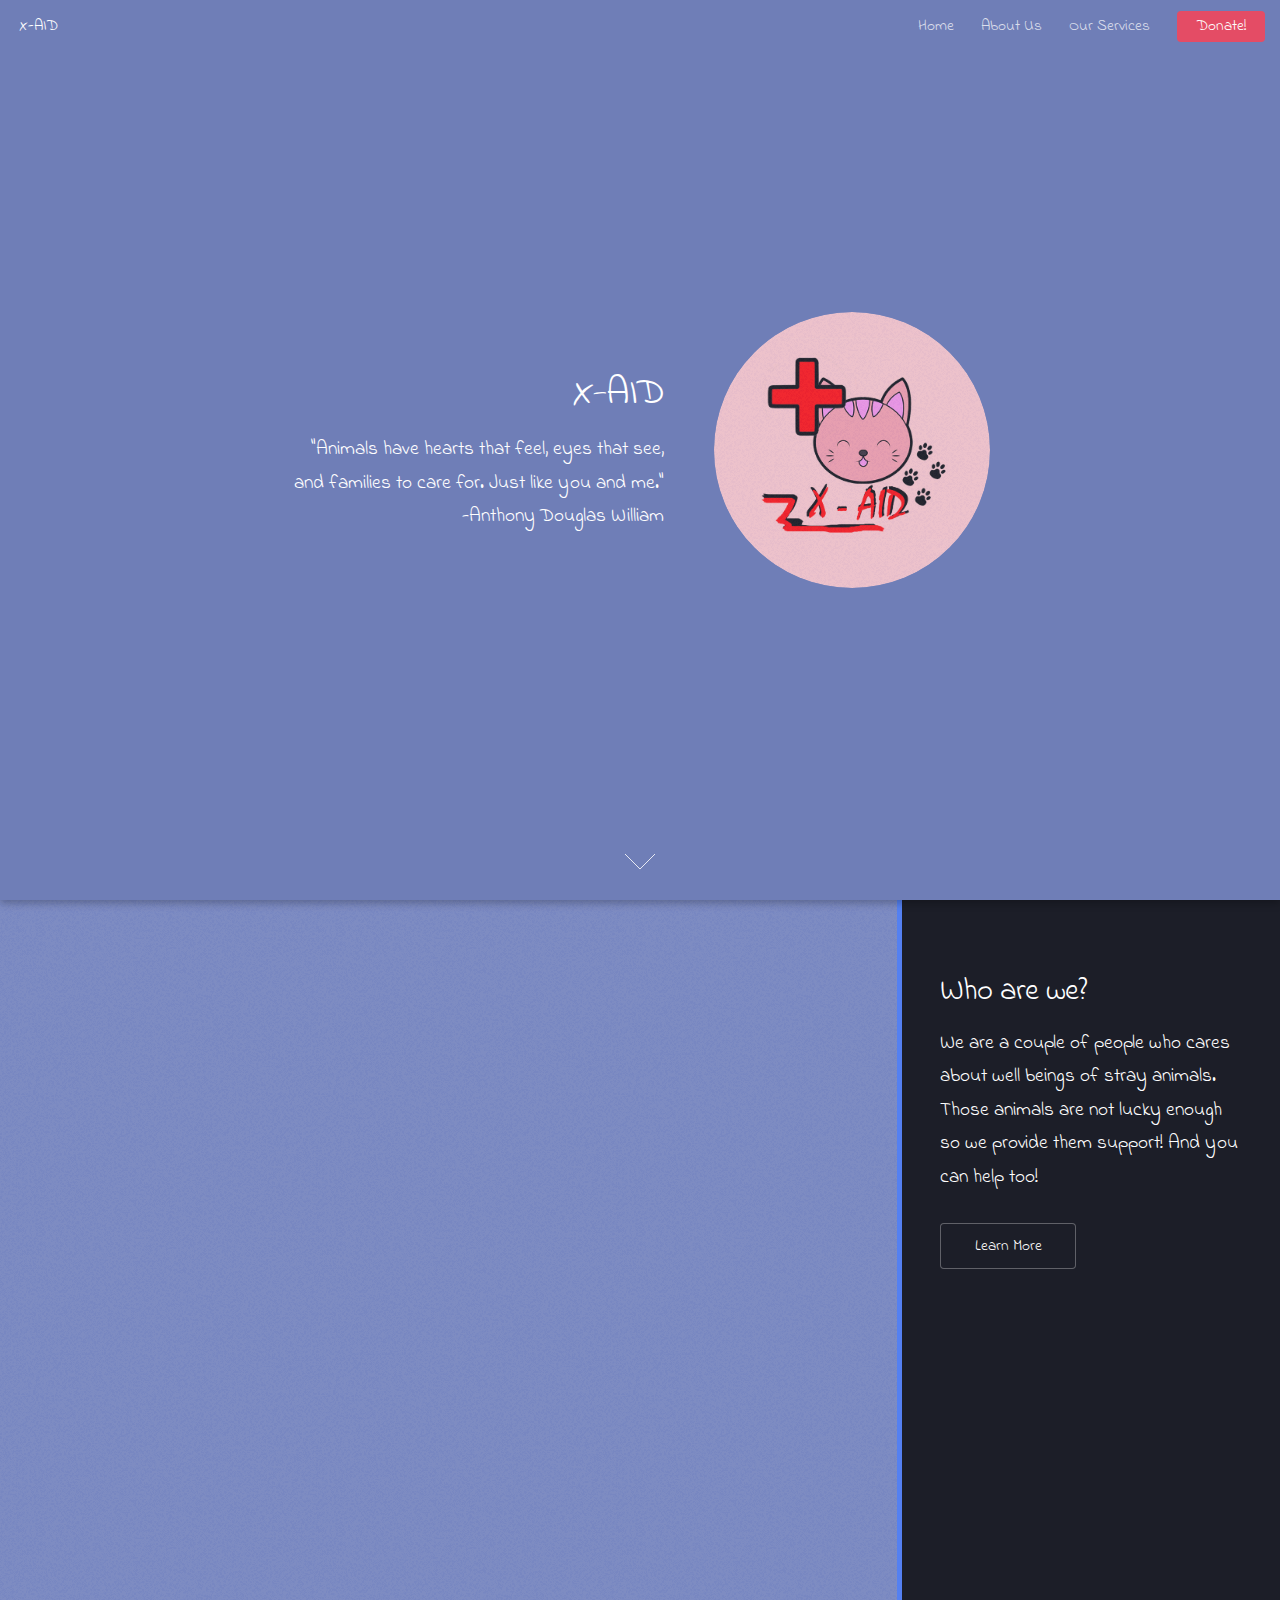
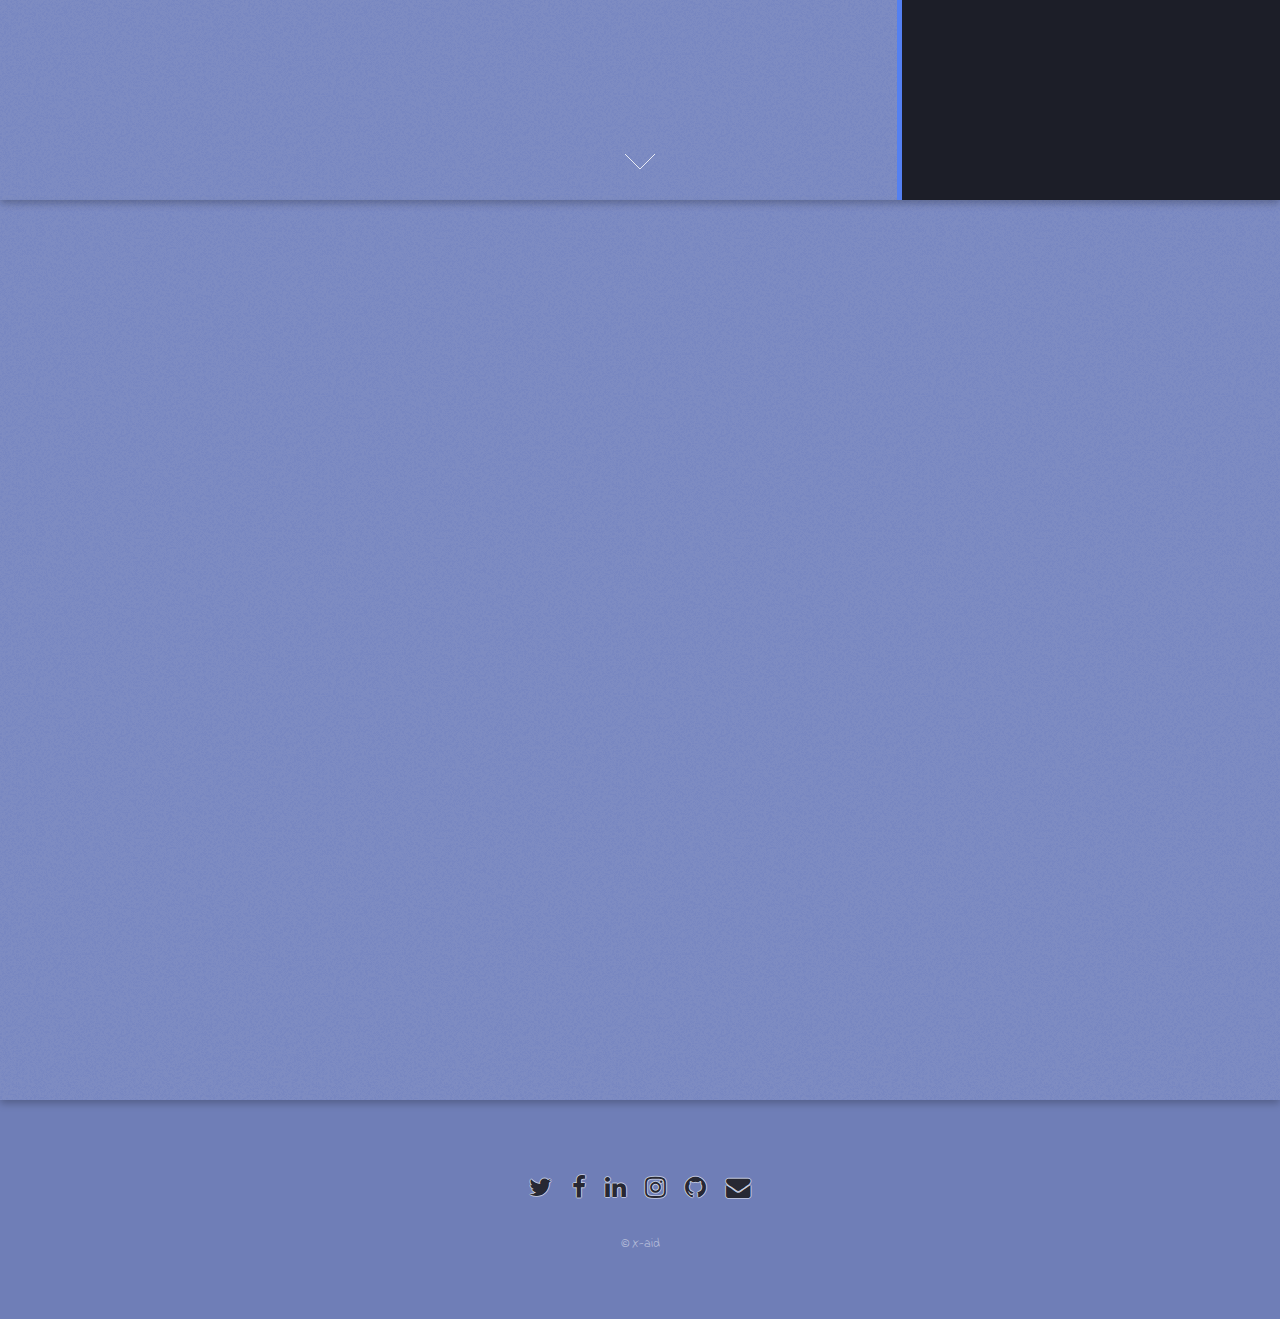
<file: admin.html>
<html>
	<head>
		<title>X-Aid (Let's save Animals!)</title>
		<meta charset="utf-8" />
		<meta name="viewport" content="width=device-width, initial-scale=1, user-scalable=no" />
		<link rel="stylesheet" href="assets/css/main.css" />
		<noscript><link rel="stylesheet" href="assets/css/noscript.css" /></noscript>
	</head>
	
	<body class="is-preload landing">
		<div id="page-wrapper">

			<!-- Header -->
				<header id="header">
					<h1 id="logo"><a href="index.html">X-AID</a></h1>
					<nav id="nav">
						<ul>
							<li><a href="index.html">Home</a></li>
							<li><a href="elements.html">About Us</a></li>
							<li>
								<a href="#">Our Services</a>
								<ul>
									<li><a href="CFS.html">Call for Stray!</a></li>
									<li><a href="right-sidebar.html">Vet's courier</a></li>
								</ul>
							</li>
							<li><a href="#" class="button primary">Donate!</a></li>
						</ul>
					</nav>
				</header>

			<!-- Banner -->
				<section id="banner">
					<div class="content">
						<header>
							<h2>X-AID</h2>
							<p>"Animals have hearts that feel, eyes that see,<br /> and families to care for. Just like you and me."<br />
							-Anthony Douglas William</p>
						</header>
						<span class="image"><img src="images/pic01.jpg" alt="" /></span>
					</div>
					<a href="#two" class="goto-next scrolly">Next</a>
				</section>

			<!-- Two -->
				<section id="two" class="spotlight style2 right">
					<span class="image fit main"><img src="images/pic03.jpg" alt="" /></span>
					<div class="content">
						<header>
							<h2>Who are we?</h2>
							<p>We are a couple of people who cares about well beings of stray animals. 
							Those animals are not lucky enough so we provide them support! And you can help too!</p>
						</header>
						<ul class="actions">
							<li><a href="#" class="button">Learn More</a></li>
						</ul>
					</div>
					<a href="#three" class="goto-next scrolly">Next</a>
				</section>

			<!-- Three -->
				<section id="three" class="spotlight style3 left">
					<span class="image fit main bottom"><img src="images/pic04.jpg" alt="" /></span>
					<div class="content">
						<header>
						<h2>Why Donate Through us?</h2>
						<p>We will make sure the donation will be used for the stray animals that needed our help the most.</p>
						</header>
						<ul class="actions">
							<li><a href="#" class="button">Learn More</a></li>
						</ul>
					</div>
					<a href="#footer" class="goto-next scrolly">Next</a>
				</section>


			<!-- Footer -->
				<footer id="footer">
					<ul class="icons">
						<li><a href="#" class="icon alt fa-twitter"><span class="label">Twitter</span></a></li>
						<li><a href="#" class="icon alt fa-facebook"><span class="label">Facebook</span></a></li>
						<li><a href="#" class="icon alt fa-linkedin"><span class="label">LinkedIn</span></a></li>
						<li><a href="#" class="icon alt fa-instagram"><span class="label">Instagram</span></a></li>
						<li><a href="#" class="icon alt fa-github"><span class="label">GitHub</span></a></li>
						<li><a href="#" class="icon alt fa-envelope"><span class="label">Email</span></a></li>
					</ul>
					<ul class="copyright">
						<li>&copy; X-aid</li></li>
					</ul>
				</footer>

		</div>

		<!-- Scripts -->
			<script src="assets/js/jquery.min.js"></script>
			<script src="assets/js/jquery.scrolly.min.js"></script>
			<script src="assets/js/jquery.dropotron.min.js"></script>
			<script src="assets/js/jquery.scrollex.min.js"></script>
			<script src="assets/js/browser.min.js"></script>
			<script src="assets/js/breakpoints.min.js"></script>
			<script src="assets/js/util.js"></script>
			<script src="assets/js/main.js"></script>

	</body>
</html>
</file>
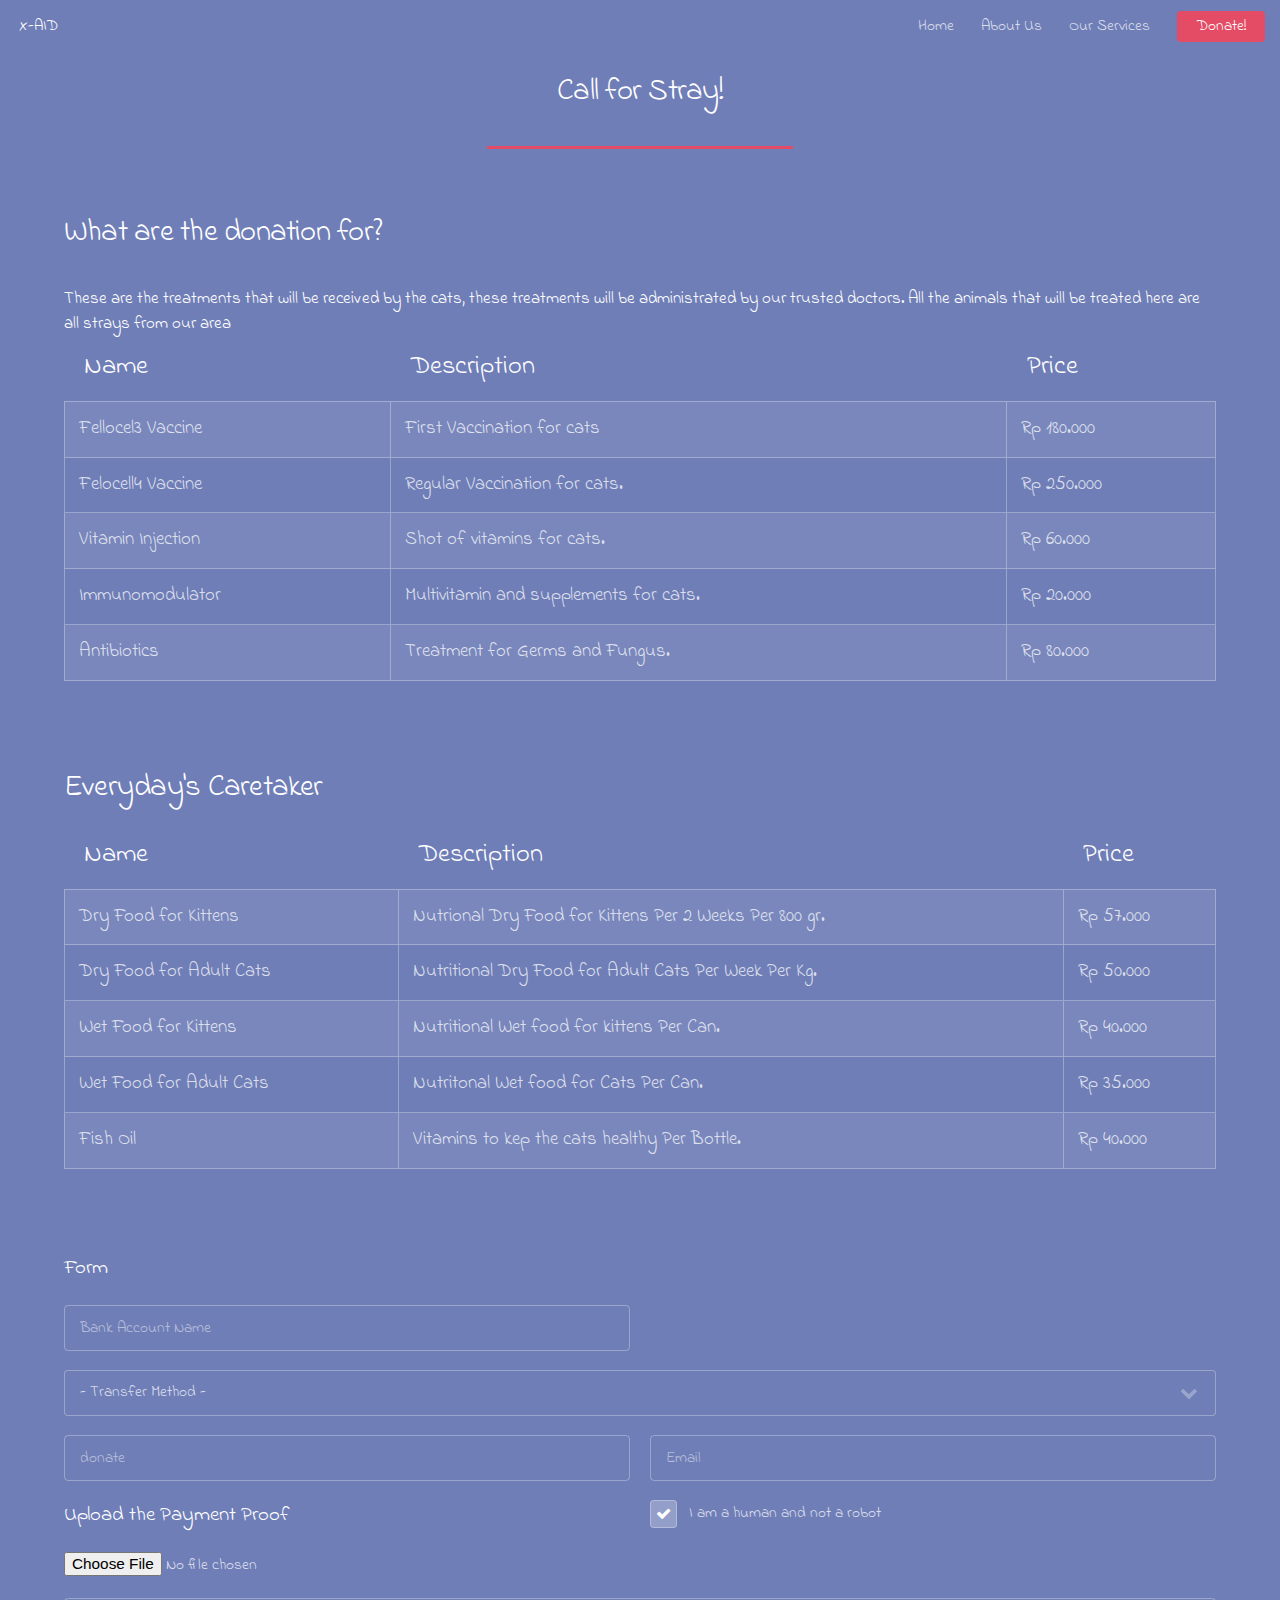
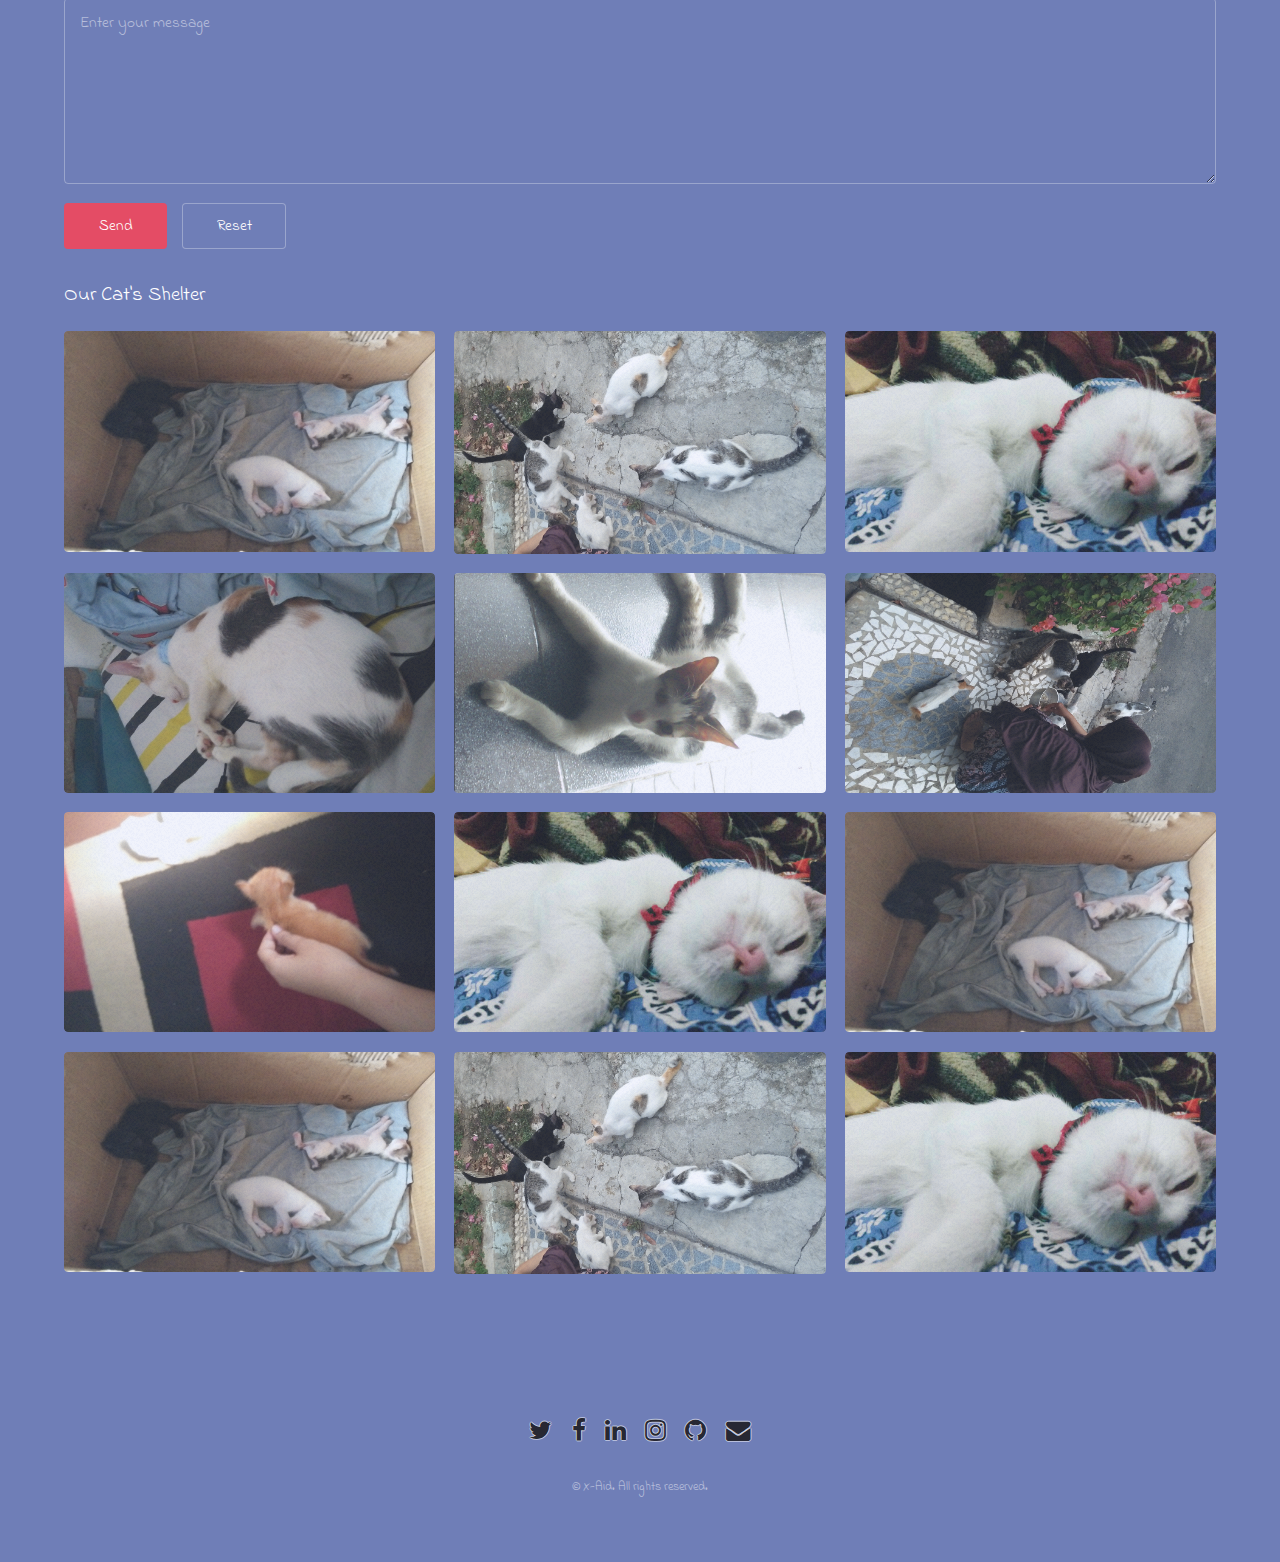
<file: CFS.html>
<html>
	<head>
		<title>X-Aid (Let's save Animals!)</title>
		<meta charset="utf-8" />
		<meta name="viewport" content="width=device-width, initial-scale=1, user-scalable=no" />
		<link rel="stylesheet" href="assets/css/main.css" />
		<noscript><link rel="stylesheet" href="assets/css/noscript.css" /></noscript>
		<style>
		td {
		font-size: 14pt;
		}
		
		thead{
		font-size: 22pt;
		</style>
	</head>
	
	<body class="is-preload landing">
		<div id="page-wrapper">

			<!-- Header -->
				<header id="header">
					<h1 id="logo"><a href="index.html">X-AID</a></h1>
					<nav id="nav">
						<ul>
							<li><a href="index.html">Home</a></li>
							<li><a href="elements.html">About Us</a></li>
							<li>
								<a href="#">Our Services</a>
								<ul>
									<li><a href="CFS.html">Call for Stray!</a></li>
									<li><a href="right-sidebar.html">Vet's courier</a></li>
								</ul>
							</li>
							<li><a href="#" class="button primary">Donate!</a></li>
						</ul>
					</nav>
				</header>
				
			<!-- Main -->
				<div id="main" class="wrapper style1">
					<div class="container">
						<header class="major">
							<h2>Call for Stray!</h2>
						</header>

						<!-- Table -->
							<section>
								<h2>What are the donation for?</h2>
								<h4>These are the treatments that will be received by the cats, these treatments will be administrated by our trusted doctors. All the animals that will be treated here are all strays from our area</h4>
								<div class="table-wrapper">
									<table class ="alt">
										<thead>
											<tr>
												<th>Name</th>
												<th>Description</th>
												<th>Price</th>
											</tr>
										</thead>
										</thead>
										<tbody>
											<tr>
												<td>Fellocel3 Vaccine</td>
												<td>First Vaccination for cats</td>
												<td>Rp 180.000</td>
											</tr>
											<tr>
												<td>Felocell4 Vaccine</td>
												<td>Regular Vaccination for cats.</td>
												<td>Rp 250.000</td>
											</tr>
											<tr>
												<td>Vitamin Injection</td>
												<td>Shot of vitamins for cats.</td>
												<td>Rp  60.000</td>
											</tr>
											<tr>
												<td>Immunomodulator</td>
												<td>Multivitamin and supplements for cats.</td>
												<td>Rp  20.000</td>
											</tr>
											<tr>
												<td>Antibiotics</td>
												<td>Treatment for Germs and Fungus.</td>
												<td>Rp  80.000</td>
											</tr>
										</tbody>
									</table>
									
								<!-- Table 2 -->	
								</div>
								<br>
								<br>
								<h2>Everyday's Caretaker</h2>
								<div class="table-wrapper">
									<table class="alt">
										<thead>
											<tr>
												<th>Name</th>
												<th>Description</th>
												<th>Price</th>
											</tr>
										</thead>
										<tbody>
											<tr>
												<td>Dry Food for Kittens</td>
												<td>Nutrional Dry Food for Kittens Per 2 Weeks Per 800 gr.</td>
												<td>Rp  57.000</td>
											</tr>
											<tr>
												<td>Dry Food for Adult Cats</td>
												<td>Nutritional Dry Food for Adult Cats Per Week Per Kg.</td>
												<td>Rp  50.000</td>
											</tr>
											<tr>
												<td>Wet Food for Kittens</td>
												<td>Nutritional Wet food for kittens Per Can.</td>
												<td>Rp  40.000</td>
											</tr>
											<tr>
												<td>Wet Food for Adult Cats</td>
												<td>Nutritonal Wet food for Cats Per Can.</td>
												<td>Rp  35.000</td>
											</tr>
											<tr>
												<td>Fish Oil</td>
												<td>Vitamins to kep the cats healthy Per Bottle.</td>
												<td>Rp  40.000</td>
											</tr>
										</tbody>
									</table>
								</div>
							</section>

						<!-- Form -->
							<section>
							<br>
							<br>
								<h3>Form</h3>
								<form method="post" action="Uploader.php" enctype="multipart/form-data">
									<div class="row gtr-uniform gtr-50">
										<div class="col-6 col-12-xsmall">
											<input type="text" name="name" id="name" value="" placeholder="Bank Account Name" />
										</div>			
										<div class="col-12">
											<select name="category" id="category">
												<option value="">- Transfer Method -</option>
												<option value="1">ATM Transfer</option>
												<option value="2">M-Banking</option>
												<option value="3">Internet Banking</option>
												<option value="4">PAYPAL</option>
											</select>
										</div>
                                                                                <div class="col-6 col-12-xsmall">
											<input type="text" name="donate" id="donate" value="" placeholder="donate" />
										</div>
										<div class="col-6 col-12-xsmall">
											<input type="email" name="email" id="email" value="" placeholder="Email" />
										</div>
										<br>
										<div class="col-6 col-12-xsmall">
										<h3>Upload the Payment Proof</h3>
										<input type="file" name="myfile" id="myFile">
										</div>
										<br>
										<div class="col-6 col-12-medium">
											<input type="checkbox" id="human" name="human" checked>
											<label for="human">I am a human and not a robot</label>
										</div>
										<div class="col-12">
											<textarea name="message" id="message" placeholder="Enter your message" rows="6"></textarea>
										</div>
										<div class="col-12">
											<ul class="actions">
												<li><input type="submit" name="send" value="Send" class="primary" /></li>
												<li><input type="reset" value="Reset" /></li>
											</ul>
										</div>
									</div>
								</form>
							</section>

						<!-- Image -->
							<section>
								<h3>Our Cat's Shelter</h3>
								<div class="box alt">
									<div class="row gtr-50 gtr-uniform">
										<div class="col-4 col-6-xsmall"><span class="image fit"><img src="images/pic02.jpg" alt="" /></span></div>
										<div class="col-4 col-6-xsmall"><span class="image fit"><img src="images/pic03.jpg" alt="" /></span></div>
										<div class="col-4 col-6-xsmall"><span class="image fit"><img src="images/pic04.jpg" alt="" /></span></div>
										<div class="col-4 col-6-xsmall"><span class="image fit"><img src="images/pic05.jpg" alt="" /></span></div>
										<div class="col-4 col-6-xsmall"><span class="image fit"><img src="images/pic06.jpg" alt="" /></span></div>
										<div class="col-4 col-6-xsmall"><span class="image fit"><img src="images/pic07.jpg" alt="" /></span></div>
										<div class="col-4 col-6-xsmall"><span class="image fit"><img src="images/pic08.jpg" alt="" /></span></div>
										<div class="col-4 col-6-xsmall"><span class="image fit"><img src="images/pic04.jpg" alt="" /></span></div>
										<div class="col-4 col-6-xsmall"><span class="image fit"><img src="images/pic02.jpg" alt="" /></span></div>
										<div class="col-4 col-6-xsmall"><span class="image fit"><img src="images/pic02.jpg" alt="" /></span></div>
										<div class="col-4 col-6-xsmall"><span class="image fit"><img src="images/pic03.jpg" alt="" /></span></div>
										<div class="col-4 col-6-xsmall"><span class="image fit"><img src="images/pic04.jpg" alt="" /></span></div>
									</div>
								</div>
							</section>
					</div>
				</div>

			<!-- Footer -->
				<footer id="footer">
					<ul class="icons">
						<li><a href="#" class="icon alt fa-twitter"><span class="label">Twitter</span></a></li>
						<li><a href="#" class="icon alt fa-facebook"><span class="label">Facebook</span></a></li>
						<li><a href="#" class="icon alt fa-linkedin"><span class="label">LinkedIn</span></a></li>
						<li><a href="#" class="icon alt fa-instagram"><span class="label">Instagram</span></a></li>
						<li><a href="#" class="icon alt fa-github"><span class="label">GitHub</span></a></li>
						<li><a href="#" class="icon alt fa-envelope"><span class="label">Email</span></a></li>
					</ul>
					<ul class="copyright">
						<li>&copy; X-Aid. All rights reserved.</li>
					</ul>
				</footer>

		</div>

		<!-- Scripts -->
			<script src="assets/js/jquery.min.js"></script>
			<script src="assets/js/jquery.scrolly.min.js"></script>
			<script src="assets/js/jquery.dropotron.min.js"></script>
			<script src="assets/js/jquery.scrollex.min.js"></script>
			<script src="assets/js/browser.min.js"></script>
			<script src="assets/js/breakpoints.min.js"></script>
			<script src="assets/js/util.js"></script>
			<script src="assets/js/main.js"></script>
			<script>
			function myFunction() {
			var x = document.getElementById("myFile");
			}
</script>


	</body>
</html>
</file>
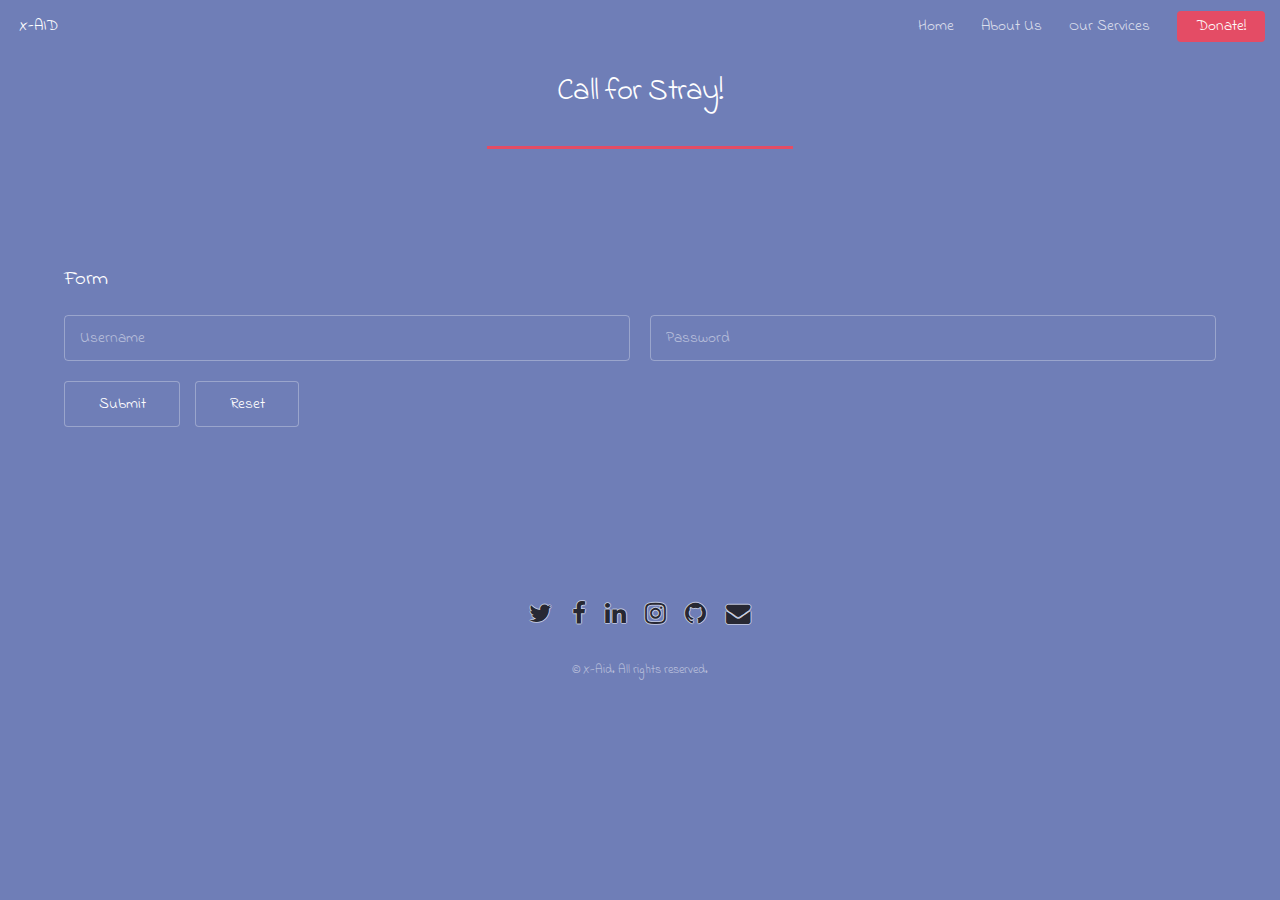
<file: CFS_1.html>
<html>
	<head>
		<title>X-Aid (Let's save Animals!)</title>
		<meta charset="utf-8" />
		<meta name="viewport" content="width=device-width, initial-scale=1, user-scalable=no" />
		<link rel="stylesheet" href="assets/css/main.css" />
		<noscript><link rel="stylesheet" href="assets/css/noscript.css" /></noscript>
		<style>
		td {
		font-size: 14pt;
		}
		
		thead{
		font-size: 22pt;
		</style>
	</head>
	
	<body class="is-preload landing">
		<div id="page-wrapper">

			<!-- Header -->
				<header id="header">
					<h1 id="logo"><a href="index.html">X-AID</a></h1>
					<nav id="nav">
						<ul>
							<li><a href="index.html">Home</a></li>
							<li><a href="elements.html">About Us</a></li>
							<li>
								<a href="#">Our Services</a>
								<ul>
									<li><a href="CFS.html">Call for Stray!</a></li>
									<li><a href="right-sidebar.html">Vet's courier</a></li>
								</ul>
							</li>
							<li><a href="#" class="button primary">Donate!</a></li>
						</ul>
					</nav>
				</header>
				
			<!-- Main -->
				<div id="main" class="wrapper style1">
					<div class="container">
						<header class="major">
							<h2>Call for Stray!</h2>
						</header>

					
							
						<!-- Form -->
							<section>
							<br>
							<br>
								<h3>Form</h3>
								<form method="post" action="auth.php">
									<div class="row gtr-uniform gtr-50">
										<div class="col-6 col-12-xsmall">
											<input type="text" name="uname" id="uname" value="" placeholder="Username" required />
										</div>
                                                                                <br>
                                                                                <div class="col-6 col-12-xsmall">
											<input type="text" name="psw" id="psw" value="" placeholder="Password" required/>
										</div>
                                                                                <br>
										<ul class="actions">
                                                                                          
                                                <li><input type="submit" name="submit"/></li>
												<li><input type="reset" value="Reset" /></li>
											</ul>
										</div>
									</div>
								</form>
							</section>

						<!-- Image -->
							
					</div>
				</div>

			<!-- Footer -->
				<footer id="footer">
					<ul class="icons">
						<li><a href="#" class="icon alt fa-twitter"><span class="label">Twitter</span></a></li>
						<li><a href="#" class="icon alt fa-facebook"><span class="label">Facebook</span></a></li>
						<li><a href="#" class="icon alt fa-linkedin"><span class="label">LinkedIn</span></a></li>
						<li><a href="#" class="icon alt fa-instagram"><span class="label">Instagram</span></a></li>
						<li><a href="#" class="icon alt fa-github"><span class="label">GitHub</span></a></li>
						<li><a href="#" class="icon alt fa-envelope"><span class="label">Email</span></a></li>
					</ul>
					<ul class="copyright">
						<li>&copy; X-Aid. All rights reserved.</li>
					</ul>
				</footer>

		</div>

		<!-- Scripts -->
			<script src="assets/js/jquery.min.js"></script>
			<script src="assets/js/jquery.scrolly.min.js"></script>
			<script src="assets/js/jquery.dropotron.min.js"></script>
			<script src="assets/js/jquery.scrollex.min.js"></script>
			<script src="assets/js/browser.min.js"></script>
			<script src="assets/js/breakpoints.min.js"></script>
			<script src="assets/js/util.js"></script>
			<script src="assets/js/main.js"></script>
			<script>
			function myFunction() {
			var x = document.getElementById("myFile");
			}
</script>


	</body>
</html>
</file>
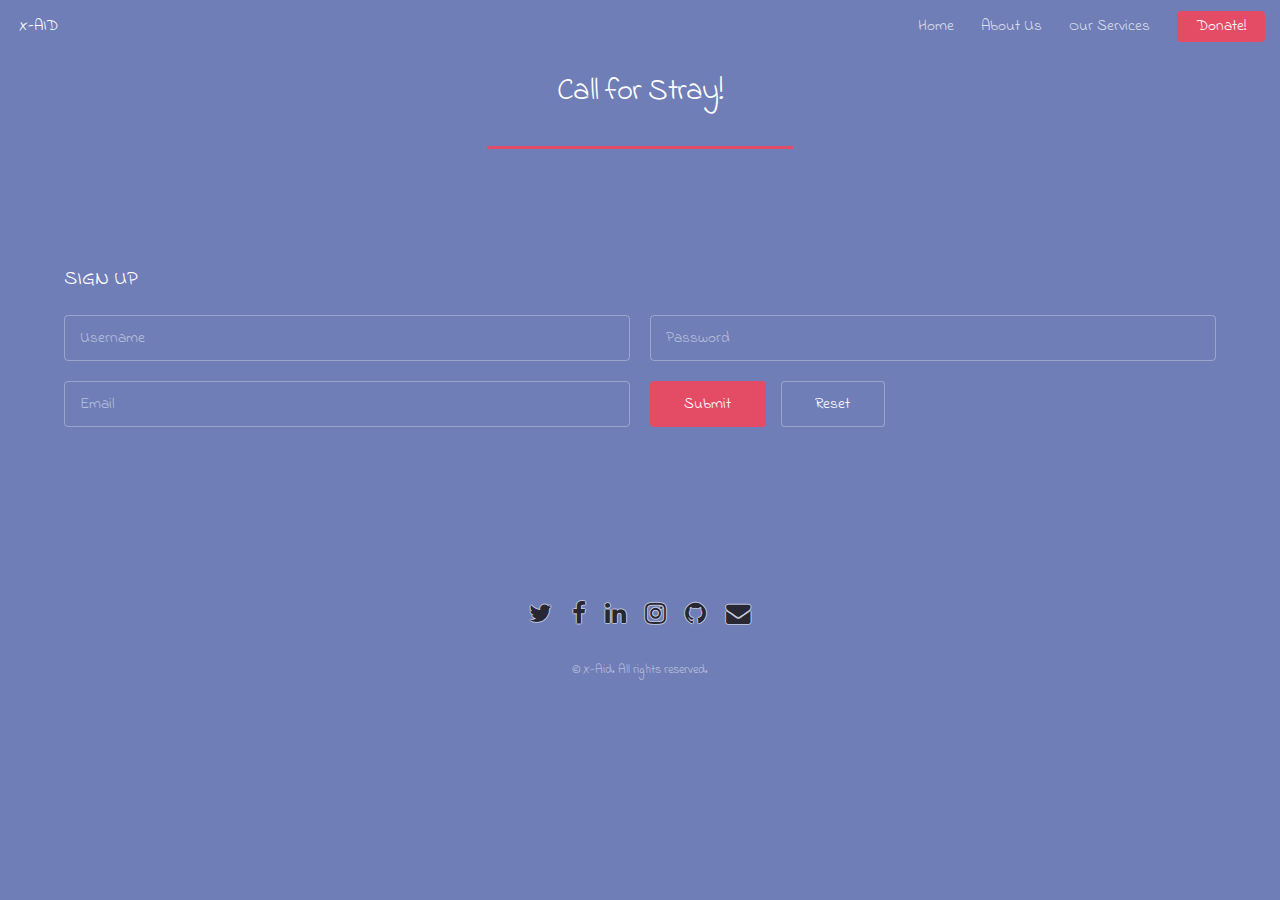
<file: CFS_1_1.html>
<html>
	<head>
		<title>X-Aid (Let's save Animals!)</title>
		<meta charset="utf-8" />
		<meta name="viewport" content="width=device-width, initial-scale=1, user-scalable=no" />
		<link rel="stylesheet" href="assets/css/main.css" />
		<noscript><link rel="stylesheet" href="assets/css/noscript.css" /></noscript>
		<style>
		td {
		font-size: 14pt;
		}
		
		thead{
		font-size: 22pt;
		</style>
	</head>
	
	<body class="is-preload landing">
		<div id="page-wrapper">

			<!-- Header -->
				<header id="header">
					<h1 id="logo"><a href="index.html">X-AID</a></h1>
					<nav id="nav">
						<ul>
							<li><a href="index.html">Home</a></li>
							<li><a href="elements.html">About Us</a></li>
							<li>
								<a href="#">Our Services</a>
								<ul>
									<li><a href="CFS.html">Call for Stray!</a></li>
									<li><a href="right-sidebar.html">Vet's courier</a></li>
								</ul>
							</li>
							<li><a href="#" class="button primary">Donate!</a></li>
						</ul>
					</nav>
				</header>
				
			<!-- Main -->
				<div id="main" class="wrapper style1">
					<div class="container">
						<header class="major">
							<h2>Call for Stray!</h2>
						</header>

					
							
						<!-- Form -->
							<section>
							<br>
							<br>
								<h3>SIGN UP</h3>
								<form method="post" action="signup.php">
									<div class="row gtr-uniform gtr-50">
										<div class="col-6 col-12-xsmall">
											<input type="text" name="uname" id="uname" value="" placeholder="Username" required />
										</div>
                                                                                <br>
                                                                                <div class="col-6 col-12-xsmall">
											<input type="text" name="psw" id="pass" value="" placeholder="Password" required/>
										</div>
                                                                                <br>
										<div class="col-6 col-12-xsmall">
											<input type="text" name="email" id="email" value="" placeholder="Email" required />
										</div>
										<ul class="actions">
                                                                                            <br>
                                                <li><input type="submit" name="submit" class="primary" /></li>
												<li><input type="reset" value="Reset" /></li>
											</ul>
										</div>
									</div>
								</form>
							</section>

						<!-- Image -->
							
					</div>
				</div>

			<!-- Footer -->
				<footer id="footer">
					<ul class="icons">
						<li><a href="#" class="icon alt fa-twitter"><span class="label">Twitter</span></a></li>
						<li><a href="#" class="icon alt fa-facebook"><span class="label">Facebook</span></a></li>
						<li><a href="#" class="icon alt fa-linkedin"><span class="label">LinkedIn</span></a></li>
						<li><a href="#" class="icon alt fa-instagram"><span class="label">Instagram</span></a></li>
						<li><a href="#" class="icon alt fa-github"><span class="label">GitHub</span></a></li>
						<li><a href="#" class="icon alt fa-envelope"><span class="label">Email</span></a></li>
					</ul>
					<ul class="copyright">
						<li>&copy; X-Aid. All rights reserved.</li>
					</ul>
				</footer>

		</div>

		<!-- Scripts -->
			<script src="assets/js/jquery.min.js"></script>
			<script src="assets/js/jquery.scrolly.min.js"></script>
			<script src="assets/js/jquery.dropotron.min.js"></script>
			<script src="assets/js/jquery.scrollex.min.js"></script>
			<script src="assets/js/browser.min.js"></script>
			<script src="assets/js/breakpoints.min.js"></script>
			<script src="assets/js/util.js"></script>
			<script src="assets/js/main.js"></script>
			<script>
			function myFunction() {
			var x = document.getElementById("myFile");
			}
</script>


	</body>
</html>
</file>
<file: assets/css/noscript.css>
body.landing.is-preload:before {
		display: none;
	}

	body.landing.is-preload:after {
		display: none;
	}
</file>
<file: assets/css/main.css>
@import url("font-awesome.min.css");
@import url("https://fonts.googleapis.com/css?family=Indie+Flower");

html, body, div, span, applet, object,
iframe, h1, h2, h3, h4, h5, h6, p, blockquote,
pre, a, abbr, acronym, address, big, cite,
code, del, dfn, em, img, ins, kbd, q, s, samp,
small, strike, strong, sub, sup, tt, var, b,
u, i, center, dl, dt, dd, ol, ul, li, fieldset,
form, label, legend, table, caption, tbody,
tfoot, thead, tr, th, td, article, aside,
canvas, details, embed, figure, figcaption,
footer, header, hgroup, menu, nav, output, ruby,
section, summary, time, mark, audio, video {
	margin: 0;
	padding: 0;
	border: 0;
	font-size: 100%;
	font: inherit;
	vertical-align: baseline;}

article, aside, details, figcaption, figure,
footer, header, hgroup, menu, nav, section {
	display: block;}

body {
	line-height: 1;
}

ol, ul {
	list-style: none;
}

blockquote, q {
	quotes: none;
}

	blockquote:before, blockquote:after, q:before, q:after {
		content: '';
		content: none;
	}

table {
	border-collapse: collapse;
	border-spacing: 0;
}

body {
	-webkit-text-size-adjust: none;
}

mark {
	background-color: transparent;
	color: inherit;
}

input::-moz-focus-inner {
	border: 0;
	padding: 0;
}

input, select, textarea {
	-moz-appearance: none;
	-webkit-appearance: none;
	-ms-appearance: none;
	appearance: none;
}

/* Basic */

	html {
		box-sizing: border-box;
	}

	*, *:before, *:after {
		box-sizing: inherit;
	}

	html, body {
		background: #6F7EB7;
	}

	body.is-preload *, body.is-preload *:before, body.is-preload *:after {
		-moz-animation: none !important;
		-webkit-animation: none !important;
		-ms-animation: none !important;
		animation: none !important;
		-moz-transition: none !important;
		-webkit-transition: none !important;
		-ms-transition: none !important;
		transition: none !important;
	}

	body, input, select, textarea {
		color: rgba(255, 255, 255, 0.75);
		font-family: 'Indie Flower', cursive;
		font-size: 15pt;
		font-weight: 100;
		line-height: 1.75em;
	}

	a {
		-moz-transition: border-color 0.2s ease-in-out, color 0.2s ease-in-out;
		-webkit-transition: border-color 0.2s ease-in-out, color 0.2s ease-in-out;
		-ms-transition: border-color 0.2s ease-in-out, color 0.2s ease-in-out;
		transition: border-color 0.2s ease-in-out, color 0.2s ease-in-out;
		border-bottom: dotted 1px;
		color: #e44c65;
		text-decoration: none;
	}

		a:hover {
			color: #e44c65 !important;
			border-bottom-color: transparent;
		}

	strong, b {
		color: black;
		font-weight: 300;
	}

	em, i {
		font-style: italic;
	}

	p {
		margin: 0 0 2em 0;
	}

	h1, h2, h3, h4, h5, h6 {
		color: #ffffff;
		font-weight: 300;
		line-height: 1em;
		margin: 0 0 1em 0;
	}

		h1 a, h2 a, h3 a, h4 a, h5 a, h6 a {
			color: inherit;
			border: 0;
		}

	h2 {
		font-size: 2em;
		line-height: 1.5em;
		letter-spacing: -0.025em;
	}

	h3 {
		font-size: 1.35em;
		line-height: 1.5em;
	}

	h4 {
		font-size: 1.1em;
		line-height: 1.5em;
	}

	h5 {
		font-size: 0.9em;
		line-height: 1.5em;
	}

	h6 {
		font-size: 0.7em;
		line-height: 1.5em;
	}

	sub {
		font-size: 0.8em;
		position: relative;
		top: 0.5em;
	}

	sup {
		font-size: 0.8em;
		position: relative;
		top: -0.5em;
	}

	hr {
		border: 0;
		border-bottom: solid 1px rgba(255, 255, 255, 0.3);
		margin: 3em 0;
	}

		hr.major {
			margin: 4em 0;
		}

	blockquote {
		border-left: solid 4px rgba(255, 255, 255, 0.3);
		font-style: italic;
		margin: 0 0 2em 0;
		padding: 0.5em 0 0.5em 2em;
	}

	code {
		background: rgba(255, 255, 255, 0.075);
		border-radius: 4px;
		font-family: 'Indie Flower', cursive;
		font-size: 0.9em;
		margin: 0 0.25em;
		padding: 0.25em 0.65em;
	}

	pre {
		-webkit-overflow-scrolling: touch;
		font-family: "Courier New", monospace;
		font-size: 0.9em;
		margin: 0 0 2em 0;
	}

		pre code {
			display: block;
			line-height: 1.75em;
			padding: 1em 1.5em;
			overflow-x: auto;
		}

	.align-left {
		text-align: left;
	}

	.align-center {
		text-align: center;
	}

	.align-right {
		text-align: right;
	}

/* Loader */

	@-moz-keyframes spinner-show {
		0% {
			opacity: 0;
		}

		100% {
			opacity: 1;
		}
	}

	@-webkit-keyframes spinner-show {
		0% {
			opacity: 0;
		}

		100% {
			opacity: 1;
		}
	}

	@-ms-keyframes spinner-show {
		0% {
			opacity: 0;
		}

		100% {
			opacity: 1;
		}
	}

	@keyframes spinner-show {
		0% {
			opacity: 0;
		}

		100% {
			opacity: 1;
		}
	}

	@-moz-keyframes spinner-hide {
		0% {
			color: rgba(255, 255, 255, 0.15);
			z-index: 100001;
			-moz-transform: scale(1) rotate(0deg);
			-webkit-transform: scale(1) rotate(0deg);
			-ms-transform: scale(1) rotate(0deg);
			transform: scale(1) rotate(0deg);
		}

		99% {
			color: #1c1d26;
			z-index: 100001;
			-moz-transform: scale(0.5) rotate(360deg);
			-webkit-transform: scale(0.5) rotate(360deg);
			-ms-transform: scale(0.5) rotate(360deg);
			transform: scale(0.5) rotate(360deg);
		}

		100% {
			color: #1c1d26;
			z-index: -1;
			-moz-transform: scale(0.5) rotate(360deg);
			-webkit-transform: scale(0.5) rotate(360deg);
			-ms-transform: scale(0.5) rotate(360deg);
			transform: scale(0.5) rotate(360deg);
		}
	}

	@-webkit-keyframes spinner-hide {
		0% {
			color: rgba(255, 255, 255, 0.15);
			z-index: 100001;
			-moz-transform: scale(1) rotate(0deg);
			-webkit-transform: scale(1) rotate(0deg);
			-ms-transform: scale(1) rotate(0deg);
			transform: scale(1) rotate(0deg);
		}

		99% {
			color: #1c1d26;
			z-index: 100001;
			-moz-transform: scale(0.5) rotate(360deg);
			-webkit-transform: scale(0.5) rotate(360deg);
			-ms-transform: scale(0.5) rotate(360deg);
			transform: scale(0.5) rotate(360deg);
		}

		100% {
			color: #1c1d26;
			z-index: -1;
			-moz-transform: scale(0.5) rotate(360deg);
			-webkit-transform: scale(0.5) rotate(360deg);
			-ms-transform: scale(0.5) rotate(360deg);
			transform: scale(0.5) rotate(360deg);
		}
	}

	@-ms-keyframes spinner-hide {
		0% {
			color: rgba(255, 255, 255, 0.15);
			z-index: 100001;
			-moz-transform: scale(1) rotate(0deg);
			-webkit-transform: scale(1) rotate(0deg);
			-ms-transform: scale(1) rotate(0deg);
			transform: scale(1) rotate(0deg);
		}

		99% {
			color: #1c1d26;
			z-index: 100001;
			-moz-transform: scale(0.5) rotate(360deg);
			-webkit-transform: scale(0.5) rotate(360deg);
			-ms-transform: scale(0.5) rotate(360deg);
			transform: scale(0.5) rotate(360deg);
		}

		100% {
			color: #1c1d26;
			z-index: -1;
			-moz-transform: scale(0.5) rotate(360deg);
			-webkit-transform: scale(0.5) rotate(360deg);
			-ms-transform: scale(0.5) rotate(360deg);
			transform: scale(0.5) rotate(360deg);
		}
	}

	@keyframes spinner-hide {
		0% {
			color: rgba(255, 255, 255, 0.15);
			z-index: 100001;
			-moz-transform: scale(1) rotate(0deg);
			-webkit-transform: scale(1) rotate(0deg);
			-ms-transform: scale(1) rotate(0deg);
			transform: scale(1) rotate(0deg);
		}

		99% {
			color: #1c1d26;
			z-index: 100001;
			-moz-transform: scale(0.5) rotate(360deg);
			-webkit-transform: scale(0.5) rotate(360deg);
			-ms-transform: scale(0.5) rotate(360deg);
			transform: scale(0.5) rotate(360deg);
		}

		100% {
			color: #1c1d26;
			z-index: -1;
			-moz-transform: scale(0.5) rotate(360deg);
			-webkit-transform: scale(0.5) rotate(360deg);
			-ms-transform: scale(0.5) rotate(360deg);
			transform: scale(0.5) rotate(360deg);
		}
	}

	@-moz-keyframes spinner-rotate {
		0% {
			-moz-transform: scale(1) rotate(0deg);
			-webkit-transform: scale(1) rotate(0deg);
			-ms-transform: scale(1) rotate(0deg);
			transform: scale(1) rotate(0deg);
		}

		100% {
			-moz-transform: scale(1) rotate(360deg);
			-webkit-transform: scale(1) rotate(360deg);
			-ms-transform: scale(1) rotate(360deg);
			transform: scale(1) rotate(360deg);
		}
	}

	@-webkit-keyframes spinner-rotate {
		0% {
			-moz-transform: scale(1) rotate(0deg);
			-webkit-transform: scale(1) rotate(0deg);
			-ms-transform: scale(1) rotate(0deg);
			transform: scale(1) rotate(0deg);
		}

		100% {
			-moz-transform: scale(1) rotate(360deg);
			-webkit-transform: scale(1) rotate(360deg);
			-ms-transform: scale(1) rotate(360deg);
			transform: scale(1) rotate(360deg);
		}
	}

	@-ms-keyframes spinner-rotate {
		0% {
			-moz-transform: scale(1) rotate(0deg);
			-webkit-transform: scale(1) rotate(0deg);
			-ms-transform: scale(1) rotate(0deg);
			transform: scale(1) rotate(0deg);
		}

		100% {
			-moz-transform: scale(1) rotate(360deg);
			-webkit-transform: scale(1) rotate(360deg);
			-ms-transform: scale(1) rotate(360deg);
			transform: scale(1) rotate(360deg);
		}
	}

	@keyframes spinner-rotate {
		0% {
			-moz-transform: scale(1) rotate(0deg);
			-webkit-transform: scale(1) rotate(0deg);
			-ms-transform: scale(1) rotate(0deg);
			transform: scale(1) rotate(0deg);
		}

		100% {
			-moz-transform: scale(1) rotate(360deg);
			-webkit-transform: scale(1) rotate(360deg);
			-ms-transform: scale(1) rotate(360deg);
			transform: scale(1) rotate(360deg);
		}
	}

	@-moz-keyframes overlay-hide {
		0% {
			opacity: 1;
			z-index: 100000;
		}

		15% {
			opacity: 1;
			z-index: 100000;
		}

		99% {
			opacity: 0;
			z-index: 100000;
		}

		100% {
			opacity: 0;
			z-index: -1;
		}
	}

	@-webkit-keyframes overlay-hide {
		0% {
			opacity: 1;
			z-index: 100000;
		}

		15% {
			opacity: 1;
			z-index: 100000;
		}

		99% {
			opacity: 0;
			z-index: 100000;
		}

		100% {
			opacity: 0;
			z-index: -1;
		}
	}

	@-ms-keyframes overlay-hide {
		0% {
			opacity: 1;
			z-index: 100000;
		}

		15% {
			opacity: 1;
			z-index: 100000;
		}

		99% {
			opacity: 0;
			z-index: 100000;
		}

		100% {
			opacity: 0;
			z-index: -1;
		}
	}

	@keyframes overlay-hide {
		0% {
			opacity: 1;
			z-index: 100000;
		}

		15% {
			opacity: 1;
			z-index: 100000;
		}

		99% {
			opacity: 0;
			z-index: 100000;
		}

		100% {
			opacity: 0;
			z-index: -1;
		}
	}

	body.landing {
		text-decoration: none;
	}

		body.landing:before {
			-moz-osx-font-smoothing: grayscale;
			-webkit-font-smoothing: antialiased;
			font-family: FontAwesome;
			font-style: normal;
			font-weight: normal;
			text-transform: none !important;
		}

		body.landing:before {
			-moz-animation: spinner-show 1.5s 1 0.25s ease forwards, spinner-hide 0.25s ease-in-out forwards !important;
			-webkit-animation: spinner-show 1.5s 1 0.25s ease forwards, spinner-hide 0.25s ease-in-out forwards !important;
			-ms-animation: spinner-show 1.5s 1 0.25s ease forwards, spinner-hide 0.25s ease-in-out forwards !important;
			animation: spinner-show 1.5s 1 0.25s ease forwards, spinner-hide 0.25s ease-in-out forwards !important;
			-moz-transform-origin: 50% 50%;
			-webkit-transform-origin: 50% 50%;
			-ms-transform-origin: 50% 50%;
			transform-origin: 50% 50%;
			color: rgba(255, 255, 255, 0.15);
			content: '\f1ce';
			cursor: default;
			display: block;
			font-size: 2em;
			height: 2em;
			left: 50%;
			line-height: 2em;
			margin: -1em 0 0 -1em;
			opacity: 0;
			position: fixed;
			text-align: center;
			top: 50%;
			width: 2em;
			z-index: -1;
		}

		body.landing:after {
			-moz-animation: overlay-hide 1.5s ease-in forwards !important;
			-webkit-animation: overlay-hide 1.5s ease-in forwards !important;
			-ms-animation: overlay-hide 1.5s ease-in forwards !important;
			animation: overlay-hide 1.5s ease-in forwards !important;
			background: #1c1d26;
			content: '';
			display: block;
			height: 100%;
			left: 0;
			opacity: 0;
			position: fixed;
			top: 0;
			width: 100%;
			z-index: -1;
		}

		body.landing.is-preload:before {
			-moz-animation: spinner-show 1.5s 1 0.25s ease forwards, spinner-rotate 0.75s infinite linear !important;
			-webkit-animation: spinner-show 1.5s 1 0.25s ease forwards, spinner-rotate 0.75s infinite linear !important;
			-ms-animation: spinner-show 1.5s 1 0.25s ease forwards, spinner-rotate 0.75s infinite linear !important;
			animation: spinner-show 1.5s 1 0.25s ease forwards, spinner-rotate 0.75s infinite linear !important;
			z-index: 100001;
		}

		body.landing.is-preload:after {
			-moz-animation: none !important;
			-webkit-animation: none !important;
			-ms-animation: none !important;
			animation: none !important;
			opacity: 1;
			z-index: 100000;
		}

	@media (-webkit-min-device-pixel-ratio: 2) {

		body.landing:before {
			line-height: 2.025em;
		}

	}

/* Container */

	.container {
		margin: 0 auto;
		max-width: calc(100% - 4em);
		width: 70em;
	}

		.container.xsmall {
			width: 17.5em;
		}

		.container.small {
			width: 35em;
		}

		.container.medium {
			width: 52.5em;
		}

		.container.large {
			width: 87.5em;
		}

		.container.xlarge {
			width: 105em;
		}

		.container.max {
			width: 100%;
		}

		@media screen and (max-width: 1280px) {

			.container {
				width: 90%;
				max-width: 100%;
			}

		}

		@media screen and (max-width: 980px) {

			.container {
				width: 100% !important;
			}

		}

/* Row */

	.row {
		display: flex;
		flex-wrap: wrap;
		box-sizing: border-box;
		align-items: stretch;
	}

		.row > * {
			box-sizing: border-box;
		}

		.row.gtr-uniform > * > :last-child {
			margin-bottom: 0;
		}

		.row.aln-left {
			justify-content: flex-start;
		}

		.row.aln-center {
			justify-content: center;
		}

		.row.aln-right {
			justify-content: flex-end;
		}

		.row.aln-top {
			align-items: flex-start;
		}

		.row.aln-middle {
			align-items: center;
		}

		.row.aln-bottom {
			align-items: flex-end;
		}

		.row > .imp {
			order: -1;
		}

		.row > .col-1 {
			width: 8.3333333333%;
		}

		.row > .off-1 {
			margin-left: 8.3333333333%;
		}

		.row > .col-2 {
			width: 16.6666666667%;
		}

		.row > .off-2 {
			margin-left: 16.6666666667%;
		}

		.row > .col-3 {
			width: 25%;
		}

		.row > .off-3 {
			margin-left: 25%;
		}

		.row > .col-4 {
			width: 33.3333333333%;
		}

		.row > .off-4 {
			margin-left: 33.3333333333%;
		}

		.row > .col-5 {
			width: 41.6666666667%;
		}

		.row > .off-5 {
			margin-left: 41.6666666667%;
		}

		.row > .col-6 {
			width: 50%;
		}

		.row > .off-6 {
			margin-left: 50%;
		}

		.row > .col-7 {
			width: 58.3333333333%;
		}

		.row > .off-7 {
			margin-left: 58.3333333333%;
		}

		.row > .col-8 {
			width: 66.6666666667%;
		}

		.row > .off-8 {
			margin-left: 66.6666666667%;
		}

		.row > .col-9 {
			width: 75%;
		}

		.row > .off-9 {
			margin-left: 75%;
		}

		.row > .col-10 {
			width: 83.3333333333%;
		}

		.row > .off-10 {
			margin-left: 83.3333333333%;
		}

		.row > .col-11 {
			width: 91.6666666667%;
		}

		.row > .off-11 {
			margin-left: 91.6666666667%;
		}

		.row > .col-12 {
			width: 100%;
		}

		.row > .off-12 {
			margin-left: 100%;
		}

		.row.gtr-0 {
			margin-top: 0;
			margin-left: 0em;
		}

			.row.gtr-0 > * {
				padding: 0 0 0 0em;
			}

			.row.gtr-0.gtr-uniform {
				margin-top: 0em;
			}

				.row.gtr-0.gtr-uniform > * {
					padding-top: 0em;
				}

		.row.gtr-25 {
			margin-top: 0;
			margin-left: -0.625em;
		}

			.row.gtr-25 > * {
				padding: 0 0 0 0.625em;
			}

			.row.gtr-25.gtr-uniform {
				margin-top: -0.625em;
			}

				.row.gtr-25.gtr-uniform > * {
					padding-top: 0.625em;
				}

		.row.gtr-50 {
			margin-top: 0;
			margin-left: -1.25em;
		}

			.row.gtr-50 > * {
				padding: 0 0 0 1.25em;
			}

			.row.gtr-50.gtr-uniform {
				margin-top: -1.25em;
			}

				.row.gtr-50.gtr-uniform > * {
					padding-top: 1.25em;
				}

		.row {
			margin-top: 0;
			margin-left: -2.5em;
		}

			.row > * {
				padding: 0 0 0 2.5em;
			}

			.row.gtr-uniform {
				margin-top: -2.5em;
			}

				.row.gtr-uniform > * {
					padding-top: 2.5em;
				}

		.row.gtr-150 {
			margin-top: 0;
			margin-left: -3.75em;
		}

			.row.gtr-150 > * {
				padding: 0 0 0 3.75em;
			}

			.row.gtr-150.gtr-uniform {
				margin-top: -3.75em;
			}

				.row.gtr-150.gtr-uniform > * {
					padding-top: 3.75em;
				}

		.row.gtr-200 {
			margin-top: 0;
			margin-left: -5em;
		}

			.row.gtr-200 > * {
				padding: 0 0 0 5em;
			}

			.row.gtr-200.gtr-uniform {
				margin-top: -5em;
			}

				.row.gtr-200.gtr-uniform > * {
					padding-top: 5em;
				}

		@media screen and (max-width: 1680px) {

			.row {
				display: flex;
				flex-wrap: wrap;
				box-sizing: border-box;
				align-items: stretch;
			}

				.row > * {
					box-sizing: border-box;
				}

				.row.gtr-uniform > * > :last-child {
					margin-bottom: 0;
				}

				.row.aln-left {
					justify-content: flex-start;
				}

				.row.aln-center {
					justify-content: center;
				}

				.row.aln-right {
					justify-content: flex-end;
				}

				.row.aln-top {
					align-items: flex-start;
				}

				.row.aln-middle {
					align-items: center;
				}

				.row.aln-bottom {
					align-items: flex-end;
				}

				.row > .imp-xlarge {
					order: -1;
				}

				.row > .col-1-xlarge {
					width: 8.3333333333%;
				}

				.row > .off-1-xlarge {
					margin-left: 8.3333333333%;
				}

				.row > .col-2-xlarge {
					width: 16.6666666667%;
				}

				.row > .off-2-xlarge {
					margin-left: 16.6666666667%;
				}

				.row > .col-3-xlarge {
					width: 25%;
				}

				.row > .off-3-xlarge {
					margin-left: 25%;
				}

				.row > .col-4-xlarge {
					width: 33.3333333333%;
				}

				.row > .off-4-xlarge {
					margin-left: 33.3333333333%;
				}

				.row > .col-5-xlarge {
					width: 41.6666666667%;
				}

				.row > .off-5-xlarge {
					margin-left: 41.6666666667%;
				}

				.row > .col-6-xlarge {
					width: 50%;
				}

				.row > .off-6-xlarge {
					margin-left: 50%;
				}

				.row > .col-7-xlarge {
					width: 58.3333333333%;
				}

				.row > .off-7-xlarge {
					margin-left: 58.3333333333%;
				}

				.row > .col-8-xlarge {
					width: 66.6666666667%;
				}

				.row > .off-8-xlarge {
					margin-left: 66.6666666667%;
				}

				.row > .col-9-xlarge {
					width: 75%;
				}

				.row > .off-9-xlarge {
					margin-left: 75%;
				}

				.row > .col-10-xlarge {
					width: 83.3333333333%;
				}

				.row > .off-10-xlarge {
					margin-left: 83.3333333333%;
				}

				.row > .col-11-xlarge {
					width: 91.6666666667%;
				}

				.row > .off-11-xlarge {
					margin-left: 91.6666666667%;
				}

				.row > .col-12-xlarge {
					width: 100%;
				}

				.row > .off-12-xlarge {
					margin-left: 100%;
				}

				.row.gtr-0 {
					margin-top: 0;
					margin-left: 0em;
				}

					.row.gtr-0 > * {
						padding: 0 0 0 0em;
					}

					.row.gtr-0.gtr-uniform {
						margin-top: 0em;
					}

						.row.gtr-0.gtr-uniform > * {
							padding-top: 0em;
						}

				.row.gtr-25 {
					margin-top: 0;
					margin-left: -0.625em;
				}

					.row.gtr-25 > * {
						padding: 0 0 0 0.625em;
					}

					.row.gtr-25.gtr-uniform {
						margin-top: -0.625em;
					}

						.row.gtr-25.gtr-uniform > * {
							padding-top: 0.625em;
						}

				.row.gtr-50 {
					margin-top: 0;
					margin-left: -1.25em;
				}

					.row.gtr-50 > * {
						padding: 0 0 0 1.25em;
					}

					.row.gtr-50.gtr-uniform {
						margin-top: -1.25em;
					}

						.row.gtr-50.gtr-uniform > * {
							padding-top: 1.25em;
						}

				.row {
					margin-top: 0;
					margin-left: -2.5em;
				}

					.row > * {
						padding: 0 0 0 2.5em;
					}

					.row.gtr-uniform {
						margin-top: -2.5em;
					}

						.row.gtr-uniform > * {
							padding-top: 2.5em;
						}

				.row.gtr-150 {
					margin-top: 0;
					margin-left: -3.75em;
				}

					.row.gtr-150 > * {
						padding: 0 0 0 3.75em;
					}

					.row.gtr-150.gtr-uniform {
						margin-top: -3.75em;
					}

						.row.gtr-150.gtr-uniform > * {
							padding-top: 3.75em;
						}

				.row.gtr-200 {
					margin-top: 0;
					margin-left: -5em;
				}

					.row.gtr-200 > * {
						padding: 0 0 0 5em;
					}

					.row.gtr-200.gtr-uniform {
						margin-top: -5em;
					}

						.row.gtr-200.gtr-uniform > * {
							padding-top: 5em;
						}

		}

		@media screen and (max-width: 1280px) {

			.row {
				display: flex;
				flex-wrap: wrap;
				box-sizing: border-box;
				align-items: stretch;
			}

				.row > * {
					box-sizing: border-box;
				}

				.row.gtr-uniform > * > :last-child {
					margin-bottom: 0;
				}

				.row.aln-left {
					justify-content: flex-start;
				}

				.row.aln-center {
					justify-content: center;
				}

				.row.aln-right {
					justify-content: flex-end;
				}

				.row.aln-top {
					align-items: flex-start;
				}

				.row.aln-middle {
					align-items: center;
				}

				.row.aln-bottom {
					align-items: flex-end;
				}

				.row > .imp-large {
					order: -1;
				}

				.row > .col-1-large {
					width: 8.3333333333%;
				}

				.row > .off-1-large {
					margin-left: 8.3333333333%;
				}

				.row > .col-2-large {
					width: 16.6666666667%;
				}

				.row > .off-2-large {
					margin-left: 16.6666666667%;
				}

				.row > .col-3-large {
					width: 25%;
				}

				.row > .off-3-large {
					margin-left: 25%;
				}

				.row > .col-4-large {
					width: 33.3333333333%;
				}

				.row > .off-4-large {
					margin-left: 33.3333333333%;
				}

				.row > .col-5-large {
					width: 41.6666666667%;
				}

				.row > .off-5-large {
					margin-left: 41.6666666667%;
				}

				.row > .col-6-large {
					width: 50%;
				}

				.row > .off-6-large {
					margin-left: 50%;
				}

				.row > .col-7-large {
					width: 58.3333333333%;
				}

				.row > .off-7-large {
					margin-left: 58.3333333333%;
				}

				.row > .col-8-large {
					width: 66.6666666667%;
				}

				.row > .off-8-large {
					margin-left: 66.6666666667%;
				}

				.row > .col-9-large {
					width: 75%;
				}

				.row > .off-9-large {
					margin-left: 75%;
				}

				.row > .col-10-large {
					width: 83.3333333333%;
				}

				.row > .off-10-large {
					margin-left: 83.3333333333%;
				}

				.row > .col-11-large {
					width: 91.6666666667%;
				}

				.row > .off-11-large {
					margin-left: 91.6666666667%;
				}

				.row > .col-12-large {
					width: 100%;
				}

				.row > .off-12-large {
					margin-left: 100%;
				}

				.row.gtr-0 {
					margin-top: 0;
					margin-left: 0em;
				}

					.row.gtr-0 > * {
						padding: 0 0 0 0em;
					}

					.row.gtr-0.gtr-uniform {
						margin-top: 0em;
					}

						.row.gtr-0.gtr-uniform > * {
							padding-top: 0em;
						}

				.row.gtr-25 {
					margin-top: 0;
					margin-left: -0.625em;
				}

					.row.gtr-25 > * {
						padding: 0 0 0 0.625em;
					}

					.row.gtr-25.gtr-uniform {
						margin-top: -0.625em;
					}

						.row.gtr-25.gtr-uniform > * {
							padding-top: 0.625em;
						}

				.row.gtr-50 {
					margin-top: 0;
					margin-left: -1.25em;
				}

					.row.gtr-50 > * {
						padding: 0 0 0 1.25em;
					}

					.row.gtr-50.gtr-uniform {
						margin-top: -1.25em;
					}

						.row.gtr-50.gtr-uniform > * {
							padding-top: 1.25em;
						}

				.row {
					margin-top: 0;
					margin-left: -2.5em;
				}

					.row > * {
						padding: 0 0 0 2.5em;
					}

					.row.gtr-uniform {
						margin-top: -2.5em;
					}

						.row.gtr-uniform > * {
							padding-top: 2.5em;
						}

				.row.gtr-150 {
					margin-top: 0;
					margin-left: -3.75em;
				}

					.row.gtr-150 > * {
						padding: 0 0 0 3.75em;
					}

					.row.gtr-150.gtr-uniform {
						margin-top: -3.75em;
					}

						.row.gtr-150.gtr-uniform > * {
							padding-top: 3.75em;
						}

				.row.gtr-200 {
					margin-top: 0;
					margin-left: -5em;
				}

					.row.gtr-200 > * {
						padding: 0 0 0 5em;
					}

					.row.gtr-200.gtr-uniform {
						margin-top: -5em;
					}

						.row.gtr-200.gtr-uniform > * {
							padding-top: 5em;
						}

		}

		@media screen and (max-width: 980px) {

			.row {
				display: flex;
				flex-wrap: wrap;
				box-sizing: border-box;
				align-items: stretch;
			}

				.row > * {
					box-sizing: border-box;
				}

				.row.gtr-uniform > * > :last-child {
					margin-bottom: 0;
				}

				.row.aln-left {
					justify-content: flex-start;
				}

				.row.aln-center {
					justify-content: center;
				}

				.row.aln-right {
					justify-content: flex-end;
				}

				.row.aln-top {
					align-items: flex-start;
				}

				.row.aln-middle {
					align-items: center;
				}

				.row.aln-bottom {
					align-items: flex-end;
				}

				.row > .imp-medium {
					order: -1;
				}

				.row > .col-1-medium {
					width: 8.3333333333%;
				}

				.row > .off-1-medium {
					margin-left: 8.3333333333%;
				}

				.row > .col-2-medium {
					width: 16.6666666667%;
				}

				.row > .off-2-medium {
					margin-left: 16.6666666667%;
				}

				.row > .col-3-medium {
					width: 25%;
				}

				.row > .off-3-medium {
					margin-left: 25%;
				}

				.row > .col-4-medium {
					width: 33.3333333333%;
				}

				.row > .off-4-medium {
					margin-left: 33.3333333333%;
				}

				.row > .col-5-medium {
					width: 41.6666666667%;
				}

				.row > .off-5-medium {
					margin-left: 41.6666666667%;
				}

				.row > .col-6-medium {
					width: 50%;
				}

				.row > .off-6-medium {
					margin-left: 50%;
				}

				.row > .col-7-medium {
					width: 58.3333333333%;
				}

				.row > .off-7-medium {
					margin-left: 58.3333333333%;
				}

				.row > .col-8-medium {
					width: 66.6666666667%;
				}

				.row > .off-8-medium {
					margin-left: 66.6666666667%;
				}

				.row > .col-9-medium {
					width: 75%;
				}

				.row > .off-9-medium {
					margin-left: 75%;
				}

				.row > .col-10-medium {
					width: 83.3333333333%;
				}

				.row > .off-10-medium {
					margin-left: 83.3333333333%;
				}

				.row > .col-11-medium {
					width: 91.6666666667%;
				}

				.row > .off-11-medium {
					margin-left: 91.6666666667%;
				}

				.row > .col-12-medium {
					width: 100%;
				}

				.row > .off-12-medium {
					margin-left: 100%;
				}

				.row.gtr-0 {
					margin-top: 0;
					margin-left: 0em;
				}

					.row.gtr-0 > * {
						padding: 0 0 0 0em;
					}

					.row.gtr-0.gtr-uniform {
						margin-top: 0em;
					}

						.row.gtr-0.gtr-uniform > * {
							padding-top: 0em;
						}

				.row.gtr-25 {
					margin-top: 0;
					margin-left: -0.625em;
				}

					.row.gtr-25 > * {
						padding: 0 0 0 0.625em;
					}

					.row.gtr-25.gtr-uniform {
						margin-top: -0.625em;
					}

						.row.gtr-25.gtr-uniform > * {
							padding-top: 0.625em;
						}

				.row.gtr-50 {
					margin-top: 0;
					margin-left: -1.25em;
				}

					.row.gtr-50 > * {
						padding: 0 0 0 1.25em;
					}

					.row.gtr-50.gtr-uniform {
						margin-top: -1.25em;
					}

						.row.gtr-50.gtr-uniform > * {
							padding-top: 1.25em;
						}

				.row {
					margin-top: 0;
					margin-left: -2.5em;
				}

					.row > * {
						padding: 0 0 0 2.5em;
					}

					.row.gtr-uniform {
						margin-top: -2.5em;
					}

						.row.gtr-uniform > * {
							padding-top: 2.5em;
						}

				.row.gtr-150 {
					margin-top: 0;
					margin-left: -3.75em;
				}

					.row.gtr-150 > * {
						padding: 0 0 0 3.75em;
					}

					.row.gtr-150.gtr-uniform {
						margin-top: -3.75em;
					}

						.row.gtr-150.gtr-uniform > * {
							padding-top: 3.75em;
						}

				.row.gtr-200 {
					margin-top: 0;
					margin-left: -5em;
				}

					.row.gtr-200 > * {
						padding: 0 0 0 5em;
					}

					.row.gtr-200.gtr-uniform {
						margin-top: -5em;
					}

						.row.gtr-200.gtr-uniform > * {
							padding-top: 5em;
						}

		}

		@media screen and (max-width: 736px) {

			.row {
				display: flex;
				flex-wrap: wrap;
				box-sizing: border-box;
				align-items: stretch;
			}

				.row > * {
					box-sizing: border-box;
				}

				.row.gtr-uniform > * > :last-child {
					margin-bottom: 0;
				}

				.row.aln-left {
					justify-content: flex-start;
				}

				.row.aln-center {
					justify-content: center;
				}

				.row.aln-right {
					justify-content: flex-end;
				}

				.row.aln-top {
					align-items: flex-start;
				}

				.row.aln-middle {
					align-items: center;
				}

				.row.aln-bottom {
					align-items: flex-end;
				}

				.row > .imp-small {
					order: -1;
				}

				.row > .col-1-small {
					width: 8.3333333333%;
				}

				.row > .off-1-small {
					margin-left: 8.3333333333%;
				}

				.row > .col-2-small {
					width: 16.6666666667%;
				}

				.row > .off-2-small {
					margin-left: 16.6666666667%;
				}

				.row > .col-3-small {
					width: 25%;
				}

				.row > .off-3-small {
					margin-left: 25%;
				}

				.row > .col-4-small {
					width: 33.3333333333%;
				}

				.row > .off-4-small {
					margin-left: 33.3333333333%;
				}

				.row > .col-5-small {
					width: 41.6666666667%;
				}

				.row > .off-5-small {
					margin-left: 41.6666666667%;
				}

				.row > .col-6-small {
					width: 50%;
				}

				.row > .off-6-small {
					margin-left: 50%;
				}

				.row > .col-7-small {
					width: 58.3333333333%;
				}

				.row > .off-7-small {
					margin-left: 58.3333333333%;
				}

				.row > .col-8-small {
					width: 66.6666666667%;
				}

				.row > .off-8-small {
					margin-left: 66.6666666667%;
				}

				.row > .col-9-small {
					width: 75%;
				}

				.row > .off-9-small {
					margin-left: 75%;
				}

				.row > .col-10-small {
					width: 83.3333333333%;
				}

				.row > .off-10-small {
					margin-left: 83.3333333333%;
				}

				.row > .col-11-small {
					width: 91.6666666667%;
				}

				.row > .off-11-small {
					margin-left: 91.6666666667%;
				}

				.row > .col-12-small {
					width: 100%;
				}

				.row > .off-12-small {
					margin-left: 100%;
				}

				.row.gtr-0 {
					margin-top: 0;
					margin-left: 0em;
				}

					.row.gtr-0 > * {
						padding: 0 0 0 0em;
					}

					.row.gtr-0.gtr-uniform {
						margin-top: 0em;
					}

						.row.gtr-0.gtr-uniform > * {
							padding-top: 0em;
						}

				.row.gtr-25 {
					margin-top: 0;
					margin-left: -0.625em;
				}

					.row.gtr-25 > * {
						padding: 0 0 0 0.625em;
					}

					.row.gtr-25.gtr-uniform {
						margin-top: -0.625em;
					}

						.row.gtr-25.gtr-uniform > * {
							padding-top: 0.625em;
						}

				.row.gtr-50 {
					margin-top: 0;
					margin-left: -1.25em;
				}

					.row.gtr-50 > * {
						padding: 0 0 0 1.25em;
					}

					.row.gtr-50.gtr-uniform {
						margin-top: -1.25em;
					}

						.row.gtr-50.gtr-uniform > * {
							padding-top: 1.25em;
						}

				.row {
					margin-top: 0;
					margin-left: -2.5em;
				}

					.row > * {
						padding: 0 0 0 2.5em;
					}

					.row.gtr-uniform {
						margin-top: -2.5em;
					}

						.row.gtr-uniform > * {
							padding-top: 2.5em;
						}

				.row.gtr-150 {
					margin-top: 0;
					margin-left: -3.75em;
				}

					.row.gtr-150 > * {
						padding: 0 0 0 3.75em;
					}

					.row.gtr-150.gtr-uniform {
						margin-top: -3.75em;
					}

						.row.gtr-150.gtr-uniform > * {
							padding-top: 3.75em;
						}

				.row.gtr-200 {
					margin-top: 0;
					margin-left: -5em;
				}

					.row.gtr-200 > * {
						padding: 0 0 0 5em;
					}

					.row.gtr-200.gtr-uniform {
						margin-top: -5em;
					}

						.row.gtr-200.gtr-uniform > * {
							padding-top: 5em;
						}

		}

		@media screen and (max-width: 480px) {

			.row {
				display: flex;
				flex-wrap: wrap;
				box-sizing: border-box;
				align-items: stretch;
			}

				.row > * {
					box-sizing: border-box;
				}

				.row.gtr-uniform > * > :last-child {
					margin-bottom: 0;
				}

				.row.aln-left {
					justify-content: flex-start;
				}

				.row.aln-center {
					justify-content: center;
				}

				.row.aln-right {
					justify-content: flex-end;
				}

				.row.aln-top {
					align-items: flex-start;
				}

				.row.aln-middle {
					align-items: center;
				}

				.row.aln-bottom {
					align-items: flex-end;
				}

				.row > .imp-xsmall {
					order: -1;
				}

				.row > .col-1-xsmall {
					width: 8.3333333333%;
				}

				.row > .off-1-xsmall {
					margin-left: 8.3333333333%;
				}

				.row > .col-2-xsmall {
					width: 16.6666666667%;
				}

				.row > .off-2-xsmall {
					margin-left: 16.6666666667%;
				}

				.row > .col-3-xsmall {
					width: 25%;
				}

				.row > .off-3-xsmall {
					margin-left: 25%;
				}

				.row > .col-4-xsmall {
					width: 33.3333333333%;
				}

				.row > .off-4-xsmall {
					margin-left: 33.3333333333%;
				}

				.row > .col-5-xsmall {
					width: 41.6666666667%;
				}

				.row > .off-5-xsmall {
					margin-left: 41.6666666667%;
				}

				.row > .col-6-xsmall {
					width: 50%;
				}

				.row > .off-6-xsmall {
					margin-left: 50%;
				}

				.row > .col-7-xsmall {
					width: 58.3333333333%;
				}

				.row > .off-7-xsmall {
					margin-left: 58.3333333333%;
				}

				.row > .col-8-xsmall {
					width: 66.6666666667%;
				}

				.row > .off-8-xsmall {
					margin-left: 66.6666666667%;
				}

				.row > .col-9-xsmall {
					width: 75%;
				}

				.row > .off-9-xsmall {
					margin-left: 75%;
				}

				.row > .col-10-xsmall {
					width: 83.3333333333%;
				}

				.row > .off-10-xsmall {
					margin-left: 83.3333333333%;
				}

				.row > .col-11-xsmall {
					width: 91.6666666667%;
				}

				.row > .off-11-xsmall {
					margin-left: 91.6666666667%;
				}

				.row > .col-12-xsmall {
					width: 100%;
				}

				.row > .off-12-xsmall {
					margin-left: 100%;
				}

				.row.gtr-0 {
					margin-top: 0;
					margin-left: 0em;
				}

					.row.gtr-0 > * {
						padding: 0 0 0 0em;
					}

					.row.gtr-0.gtr-uniform {
						margin-top: 0em;
					}

						.row.gtr-0.gtr-uniform > * {
							padding-top: 0em;
						}

				.row.gtr-25 {
					margin-top: 0;
					margin-left: -0.625em;
				}

					.row.gtr-25 > * {
						padding: 0 0 0 0.625em;
					}

					.row.gtr-25.gtr-uniform {
						margin-top: -0.625em;
					}

						.row.gtr-25.gtr-uniform > * {
							padding-top: 0.625em;
						}

				.row.gtr-50 {
					margin-top: 0;
					margin-left: -1.25em;
				}

					.row.gtr-50 > * {
						padding: 0 0 0 1.25em;
					}

					.row.gtr-50.gtr-uniform {
						margin-top: -1.25em;
					}

						.row.gtr-50.gtr-uniform > * {
							padding-top: 1.25em;
						}

				.row {
					margin-top: 0;
					margin-left: -2.5em;
				}

					.row > * {
						padding: 0 0 0 2.5em;
					}

					.row.gtr-uniform {
						margin-top: -2.5em;
					}

						.row.gtr-uniform > * {
							padding-top: 2.5em;
						}

				.row.gtr-150 {
					margin-top: 0;
					margin-left: -3.75em;
				}

					.row.gtr-150 > * {
						padding: 0 0 0 3.75em;
					}

					.row.gtr-150.gtr-uniform {
						margin-top: -3.75em;
					}

						.row.gtr-150.gtr-uniform > * {
							padding-top: 3.75em;
						}

				.row.gtr-200 {
					margin-top: 0;
					margin-left: -5em;
				}

					.row.gtr-200 > * {
						padding: 0 0 0 5em;
					}

					.row.gtr-200.gtr-uniform {
						margin-top: -5em;
					}

						.row.gtr-200.gtr-uniform > * {
							padding-top: 5em;
						}

		}

/* Section/Article */

	section.special, article.special {
		text-align: center;
	}

	header p {
		color: #ffffff;
		position: relative;
		margin: 0 0 1.5em 0;
	}

	header h2 + p {
		font-size: 1.25em;
		margin-top: -1em;
		line-height: 1.75em;
	}

	header h3 + p {
		font-size: 1.1em;
		margin-top: -0.8em;
		line-height: 1.75em;
	}

	header h4 + p,
	header h5 + p,
	header h6 + p {
		font-size: 0.9em;
		margin-top: -0.6em;
		line-height: 1.5em;
	}

	header.major {
		margin: 0 0 4em 0;
		position: relative;
		text-align: center;
	}

		header.major:after {
			background: #e44c65;
			content: '';
			display: inline-block;
			height: 0.2em;
			max-width: 20em;
			width: 75%;
		}

	footer.major {
		margin: 4em 0 0 0;
	}

/* Form */

	form {
		margin: 0 0 2em 0;
	}

		form.cta {
			max-width: 35em;
			margin-left: auto;
			margin-right: auto;
		}

	label {
		color: #ffffff;
		display: block;
		font-size: 0.9em;
		font-weight: 300;
		margin: 0 0 1em 0;
	}

	input[type="text"],
	input[type="password"],
	input[type="email"],
	select,
	textarea {
		-moz-appearance: none;
		-webkit-appearance: none;
		-ms-appearance: none;
		appearance: none;
		-moz-transition: border-color 0.2s ease-in-out;
		-webkit-transition: border-color 0.2s ease-in-out;
		-ms-transition: border-color 0.2s ease-in-out;
		transition: border-color 0.2s ease-in-out;
		background: transparent;
		border-radius: 4px;
		border: solid 1px rgba(255, 255, 255, 0.3);
		color: inherit;
		display: block;
		outline: 0;
		padding: 0 1em;
		text-decoration: none;
		width: 100%;
	}

		input[type="text"]:invalid,
		input[type="password"]:invalid,
		input[type="email"]:invalid,
		select:invalid,
		textarea:invalid {
			box-shadow: none;
		}

		input[type="text"]:focus,
		input[type="password"]:focus,
		input[type="email"]:focus,
		select:focus,
		textarea:focus {
			border-color: #e44c65;
		}

	select {
		background-image: url("data:image/svg+xml;charset=utf8,%3Csvg xmlns='http://www.w3.org/2000/svg' width='40' height='40' preserveAspectRatio='none' viewBox='0 0 40 40'%3E%3Cpath d='M9.4,12.3l10.4,10.4l10.4-10.4c0.2-0.2,0.5-0.4,0.9-0.4c0.3,0,0.6,0.1,0.9,0.4l3.3,3.3c0.2,0.2,0.4,0.5,0.4,0.9 c0,0.4-0.1,0.6-0.4,0.9L20.7,31.9c-0.2,0.2-0.5,0.4-0.9,0.4c-0.3,0-0.6-0.1-0.9-0.4L4.3,17.3c-0.2-0.2-0.4-0.5-0.4-0.9 c0-0.4,0.1-0.6,0.4-0.9l3.3-3.3c0.2-0.2,0.5-0.4,0.9-0.4S9.1,12.1,9.4,12.3z' fill='rgba(255, 255, 255, 0.3)' /%3E%3C/svg%3E");
		background-size: 1.25rem;
		background-repeat: no-repeat;
		background-position: calc(100% - 1rem) center;
		height: 3em;
		padding-right: 3em;
		text-overflow: ellipsis;
	}

		select option {
			color: #ffffff;
			background: #1c1d26;
		}

		select:focus::-ms-value {
			background-color: transparent;
		}

		select::-ms-expand {
			display: none;
		}

	input[type="text"],
	input[type="password"],
	input[type="email"],
	select {
		height: 3em;
	}

	textarea {
		padding: 0.75em 1em;
	}

	input[type="checkbox"],
	input[type="radio"] {
		-moz-appearance: none;
		-webkit-appearance: none;
		-ms-appearance: none;
		appearance: none;
		display: block;
		float: left;
		margin-right: -2em;
		opacity: 0;
		width: 1em;
		z-index: -1;
	}

		input[type="checkbox"] + label,
		input[type="radio"] + label {
			text-decoration: none;
			color: rgba(255, 255, 255, 0.75);
			cursor: pointer;
			display: inline-block;
			font-size: 1em;
			font-weight: 100;
			padding-left: 2.55em;
			padding-right: 0.75em;
			position: relative;
		}

			input[type="checkbox"] + label:before,
			input[type="radio"] + label:before {
				-moz-osx-font-smoothing: grayscale;
				-webkit-font-smoothing: antialiased;
				font-family: FontAwesome;
				font-style: normal;
				font-weight: normal;
				text-transform: none !important;
			}

			input[type="checkbox"] + label:before,
			input[type="radio"] + label:before {
				border-radius: 4px;
				border: solid 1px rgba(255, 255, 255, 0.3);
				content: '';
				display: inline-block;
				height: 1.8em;
				left: 0;
				line-height: 1.725em;
				position: absolute;
				text-align: center;
				top: 0;
				width: 1.8em;
			}

		input[type="checkbox"]:checked + label:before,
		input[type="radio"]:checked + label:before {
			background: rgba(255, 255, 255, 0.25);
			color: #ffffff;
			content: '\f00c';
		}

		input[type="checkbox"]:focus + label:before,
		input[type="radio"]:focus + label:before {
			border-color: #e44c65;
		}

	input[type="checkbox"] + label:before {
		border-radius: 4px;
	}

	input[type="radio"] + label:before {
		border-radius: 100%;
	}

	::-webkit-input-placeholder {
		color: rgba(255, 255, 255, 0.5) !important;
		opacity: 1.0;
	}

	:-moz-placeholder {
		color: rgba(255, 255, 255, 0.5) !important;
		opacity: 1.0;
	}

	::-moz-placeholder {
		color: rgba(255, 255, 255, 0.5) !important;
		opacity: 1.0;
	}

	:-ms-input-placeholder {
		color: rgba(255, 255, 255, 0.5) !important;
		opacity: 1.0;
	}

/* Box */

	.box {
		border-radius: 4px;
		border: solid 1px rgba(255, 255, 255, 0.3);
		margin-bottom: 2em;
		padding: 1.5em;
	}

		.box > :last-child,
		.box > :last-child > :last-child,
		.box > :last-child > :last-child > :last-child {
			margin-bottom: 0;
		}

		.box.alt {
			border: 0;
			border-radius: 0;
			padding: 0;
		}

/* Icon */

	.icon {
		text-decoration: none;
		border-bottom: none;
		position: relative;
	}

		.icon:before {
			-moz-osx-font-smoothing: grayscale;
			-webkit-font-smoothing: antialiased;
			font-family: FontAwesome;
			font-style: normal;
			font-weight: normal;
			text-transform: none !important;
		}

		.icon > .label {
			display: none;
		}

		.icon.alt {
			text-decoration: none;
		}

			.icon.alt:before {
				-moz-osx-font-smoothing: grayscale;
				-webkit-font-smoothing: antialiased;
				font-family: FontAwesome;
				font-style: normal;
				font-weight: normal;
				text-transform: none !important;
			}

			.icon.alt:before {
				color: #1c1d26 !important;
				text-shadow: 1px 0 0 #ffffff, -1px 0 0 #ffffff, 0 1px 0 #ffffff, 0 -1px 0 #ffffff;
			}

		.icon.major {
			background: #272833;
			border-radius: 100%;
			cursor: default;
			display: inline-block;
			height: 6em;
			line-height: 6em;
			margin: 0 0 2em 0;
			text-align: center;
			width: 6em;
		}

			.icon.major:before {
				font-size: 2.25em;
			}

			.icon.major.alt {
				text-decoration: none;
			}

				.icon.major.alt:before {
					-moz-osx-font-smoothing: grayscale;
					-webkit-font-smoothing: antialiased;
					font-family: FontAwesome;
					font-style: normal;
					font-weight: normal;
					text-transform: none !important;
				}

				.icon.major.alt:before {
					color: #272833 !important;
					text-shadow: 1px 0 0 #ffffff, -1px 0 0 #ffffff, 0 1px 0 #ffffff, 0 -1px 0 #ffffff;
				}

/* Image */

	.image {
		border-radius: 4px;
		border: 0;
		display: inline-block;
		position: relative;
		overflow: hidden;
	}

		.image:before {
			content: '';
			display: block;
			position: absolute;
			left: 0;
			top: 0;
			background-image: url("images/overlay.png");
			width: 100%;
			height: 100%;
			z-index: 1;
		}

		.image img {
			border-radius: 4px;
			display: block;
		}

		.image.left {
			float: left;
			margin: 0 1.5em 1em 0;
			top: 0.25em;
		}

		.image.right {
			float: right;
			margin: 0 0 1em 1.5em;
			top: 0.25em;
		}

		.image.left, .image.right {
			max-width: 40%;
		}

			.image.left img, .image.right img {
				width: 100%;
			}

		.image.fit {
			display: block;
			margin: 0 0 2em 0;
			width: 100%;
		}

			.image.fit img {
				width: 100%;
			}

/* List */

	ol {
		list-style: decimal;
		margin: 0 0 2em 0;
		padding-left: 1.25em;
	}

		ol li {
			padding-left: 0.25em;
		}

	ul {
		list-style: disc;
		margin: 0 0 2em 0;
		padding-left: 1em;
	}

		ul li {
			padding-left: 0.5em;
		}

		ul.alt {
			list-style: none;
			padding-left: 0;
		}

			ul.alt li {
				border-top: solid 1px rgba(255, 255, 255, 0.3);
				padding: 0.5em 0;
			}

				ul.alt li:first-child {
					border-top: 0;
					padding-top: 0;
				}

	dl {
		margin: 0 0 2em 0;
	}

/* Icons */

	ul.icons {
		cursor: default;
		list-style: none;
		padding-left: 0;
	}

		ul.icons li {
			display: inline-block;
			height: 2.5em;
			line-height: 2.5em;
			padding: 0 0.5em;
		}

			ul.icons li .icon {
				font-size: 0.8em;
			}

				ul.icons li .icon:before {
					font-size: 2em;
				}

/* Actions */

	ul.actions {
		display: -moz-flex;
		display: -webkit-flex;
		display: -ms-flex;
		display: flex;
		cursor: default;
		list-style: none;
		margin-left: -1em;
		padding-left: 0;
	}

		ul.actions li {
			padding: 0 0 0 1em;
			vertical-align: middle;
		}

		ul.actions.special {
			-moz-justify-content: center;
			-webkit-justify-content: center;
			-ms-justify-content: center;
			justify-content: center;
			width: 100%;
			margin-left: 0;
		}

			ul.actions.special li:first-child {
				padding-left: 0;
			}

		ul.actions.stacked {
			-moz-flex-direction: column;
			-webkit-flex-direction: column;
			-ms-flex-direction: column;
			flex-direction: column;
			margin-left: 0;
		}

			ul.actions.stacked li {
				padding: 1.3em 0 0 0;
			}

				ul.actions.stacked li:first-child {
					padding-top: 0;
				}

		ul.actions.fit {
			width: calc(100% + 1em);
		}

			ul.actions.fit li {
				-moz-flex-grow: 1;
				-webkit-flex-grow: 1;
				-ms-flex-grow: 1;
				flex-grow: 1;
				-moz-flex-shrink: 1;
				-webkit-flex-shrink: 1;
				-ms-flex-shrink: 1;
				flex-shrink: 1;
				width: 100%;
			}

				ul.actions.fit li > * {
					width: 100%;
				}

			ul.actions.fit.stacked {
				width: 100%;
			}

		@media screen and (max-width: 480px) {

			ul.actions:not(.fixed) {
				-moz-flex-direction: column;
				-webkit-flex-direction: column;
				-ms-flex-direction: column;
				flex-direction: column;
				margin-left: 0;
				width: 100% !important;
			}

				ul.actions:not(.fixed) li {
					-moz-flex-grow: 1;
					-webkit-flex-grow: 1;
					-ms-flex-grow: 1;
					flex-grow: 1;
					-moz-flex-shrink: 1;
					-webkit-flex-shrink: 1;
					-ms-flex-shrink: 1;
					flex-shrink: 1;
					padding: 1em 0 0 0;
					text-align: center;
					width: 100%;
				}

					ul.actions:not(.fixed) li > * {
						width: 100%;
					}

					ul.actions:not(.fixed) li:first-child {
						padding-top: 0;
					}

					ul.actions:not(.fixed) li input[type="submit"],
					ul.actions:not(.fixed) li input[type="reset"],
					ul.actions:not(.fixed) li input[type="button"],
					ul.actions:not(.fixed) li button,
					ul.actions:not(.fixed) li .button {
						width: 100%;
					}

						ul.actions:not(.fixed) li input[type="submit"].icon:before,
						ul.actions:not(.fixed) li input[type="reset"].icon:before,
						ul.actions:not(.fixed) li input[type="button"].icon:before,
						ul.actions:not(.fixed) li button.icon:before,
						ul.actions:not(.fixed) li .button.icon:before {
							margin-left: -0.5em;
						}

		}

/* Table */

	.table-wrapper {
		-webkit-overflow-scrolling: touch;
		overflow-x: auto;
	}

	table {
		margin: 0 0 2em 0;
		width: 100%;
	}

		table tbody tr {
			border: solid 1px rgba(255, 255, 255, 0.3);
			border-left: 0;
			border-right: 0;
		}

			table tbody tr:nth-child(2n + 1) {
				background-color: rgba(255, 255, 255, 0.075);
			}

		table td {
			padding: 0.75em 0.75em;
		}

		table th {
			color: #ffffff;
			font-size: 0.9em;
			font-weight: 300;
			padding: 0 0.75em 0.75em 0.75em;
			text-align: left;
		}

		table thead {
			border-bottom: solid 1px rgba(255, 255, 255, 0.3);
		}

		table tfoot {
			border-top: solid 1px rgba(255, 255, 255, 0.3);
		}

		table.alt {
			border-collapse: separate;
		}

			table.alt tbody tr td {
				border: solid 1px rgba(255, 255, 255, 0.3);
				border-left-width: 0;
				border-top-width: 0;
			}

				table.alt tbody tr td:first-child {
					border-left-width: 1px;
				}

			table.alt tbody tr:first-child td {
				border-top-width: 1px;
			}

			table.alt thead {
				border-bottom: 0;
			}

			table.alt tfoot {
				border-top: 0;
			}

/* Button */

	input[type="submit"],
	input[type="reset"],
	input[type="button"],
	.button {
		-moz-appearance: none;
		-webkit-appearance: none;
		-ms-appearance: none;
		appearance: none;
		-moz-transition: background-color 0.2s ease-in-out, color 0.2s ease-in-out, box-shadow 0.2s ease-in-out;
		-webkit-transition: background-color 0.2s ease-in-out, color 0.2s ease-in-out, box-shadow 0.2s ease-in-out;
		-ms-transition: background-color 0.2s ease-in-out, color 0.2s ease-in-out, box-shadow 0.2s ease-in-out;
		transition: background-color 0.2s ease-in-out, color 0.2s ease-in-out, box-shadow 0.2s ease-in-out;
		background-color: transparent;
		border-radius: 4px;
		border: 0;
		box-shadow: inset 0 0 0 1px rgba(255, 255, 255, 0.3);
		color: #ffffff !important;
		cursor: pointer;
		display: inline-block;
		font-weight: 300;
		height: 3em;
		line-height: 3em;
		padding: 0 2.25em;
		text-align: center;
		text-decoration: none;
		white-space: nowrap;
	}

		input[type="submit"]:hover, input[type="submit"]:active,
		input[type="reset"]:hover,
		input[type="reset"]:active,
		input[type="button"]:hover,
		input[type="button"]:active,
		.button:hover,
		.button:active {
			box-shadow: inset 0 0 0 1px #e44c65;
			color: #e44c65 !important;
		}

		input[type="submit"]:active,
		input[type="reset"]:active,
		input[type="button"]:active,
		.button:active {
			background-color: rgba(228, 76, 101, 0.15);
		}

		input[type="submit"].icon:before,
		input[type="reset"].icon:before,
		input[type="button"].icon:before,
		.button.icon:before {
			margin-right: 0.5em;
		}

		input[type="submit"].fit,
		input[type="reset"].fit,
		input[type="button"].fit,
		.button.fit {
			width: 100%;
		}

		input[type="submit"].small,
		input[type="reset"].small,
		input[type="button"].small,
		.button.small {
			font-size: 0.8em;
		}

		input[type="submit"].large,
		input[type="reset"].large,
		input[type="button"].large,
		.button.large {
			font-size: 1.35em;
		}

		input[type="submit"].primary,
		input[type="reset"].primary,
		input[type="button"].primary,
		.button.primary {
			background-color: #e44c65;
			box-shadow: none;
			color: #ffffff !important;
		}

			input[type="submit"].primary:hover,
			input[type="reset"].primary:hover,
			input[type="button"].primary:hover,
			.button.primary:hover {
				background-color: #e76278;
			}

			input[type="submit"].primary:active,
			input[type="reset"].primary:active,
			input[type="button"].primary:active,
			.button.primary:active {
				background-color: #e13652;
			}

		input[type="submit"].disabled, input[type="submit"]:disabled,
		input[type="reset"].disabled,
		input[type="reset"]:disabled,
		input[type="button"].disabled,
		input[type="button"]:disabled,
		.button.disabled,
		.button:disabled {
			background-color: rgba(255, 255, 255, 0.3) !important;
			box-shadow: none !important;
			color: #ffffff !important;
			cursor: default;
			opacity: 0.25;
		}

/* Goto Next */

	.goto-next {
		border: 0;
		bottom: 0;
		display: block;
		height: 5em;
		left: 50%;
		margin: 0 0 0 -5em;
		overflow: hidden;
		position: absolute;
		text-indent: 10em;
		white-space: nowrap;
		width: 10em;
		z-index: 1;
	}

		.goto-next:before {
			background-image: url("images/arrow.svg");
			background-position: center center;
			background-repeat: no-repeat;
			background-size: contain;
			content: '';
			display: block;
			height: 1.5em;
			left: 50%;
			margin: -0.75em 0 0 -1em;
			position: absolute;
			top: 50%;
			width: 2em;
			z-index: 1;
		}

/* Spotlight */

	.spotlight {
		background-attachment: fixed;
		background-position: center center;
		background-size: cover;
		box-shadow: 0 0.25em 0.5em 0 rgba(0, 0, 0, 0.25);
		height: 100vh;
		overflow: hidden;
		position: relative;
	}

		.spotlight:nth-last-of-type(1) {
			z-index: 1;
		}

		.spotlight:nth-last-of-type(2) {
			z-index: 2;
		}

		.spotlight:nth-last-of-type(3) {
			z-index: 3;
		}

		.spotlight:nth-last-of-type(4) {
			z-index: 4;
		}

		.spotlight:nth-last-of-type(5) {
			z-index: 5;
		}

		.spotlight:nth-last-of-type(6) {
			z-index: 6;
		}

		.spotlight:nth-last-of-type(7) {
			z-index: 7;
		}

		.spotlight:nth-last-of-type(8) {
			z-index: 8;
		}

		.spotlight:nth-last-of-type(9) {
			z-index: 9;
		}

		.spotlight:nth-last-of-type(10) {
			z-index: 10;
		}

		.spotlight:nth-last-of-type(11) {
			z-index: 11;
		}

		.spotlight:nth-last-of-type(12) {
			z-index: 12;
		}

		.spotlight:nth-last-of-type(13) {
			z-index: 13;
		}

		.spotlight:nth-last-of-type(14) {
			z-index: 14;
		}

		.spotlight:nth-last-of-type(15) {
			z-index: 15;
		}

		.spotlight:nth-last-of-type(16) {
			z-index: 16;
		}

		.spotlight:nth-last-of-type(17) {
			z-index: 17;
		}

		.spotlight:nth-last-of-type(18) {
			z-index: 18;
		}

		.spotlight:nth-last-of-type(19) {
			z-index: 19;
		}

		.spotlight:nth-last-of-type(20) {
			z-index: 20;
		}

		.spotlight:before {
			background-image: url("images/overlay.png");
			content: '';
			display: block;
			height: 100%;
			left: 0;
			top: 0;
			width: 100%;
		}

		.spotlight .image.main {
			display: none;
		}

			.spotlight .image.main img {
				position: relative;
			}

		.spotlight .content {
			-moz-transform: translate(0,0);
			-webkit-transform: translate(0,0);
			-ms-transform: translate(0,0);
			transform: translate(0,0);
			-moz-transition: -moz-transform 1s ease, opacity 1s ease;
			-webkit-transition: -webkit-transform 1s ease, opacity 1s ease;
			-ms-transition: -ms-transform 1s ease, opacity 1s ease;
			transition: transform 1s ease, opacity 1s ease;
			background: rgba(23, 24, 32, 0.95);
			border-style: solid;
			opacity: 1;
			position: absolute;
		}

		.spotlight .goto-next {
			-moz-transform: translate(0,0);
			-webkit-transform: translate(0,0);
			-ms-transform: translate(0,0);
			transform: translate(0,0);
			-moz-transition: -moz-transform 0.75s ease, opacity 1s ease-in;
			-webkit-transition: -webkit-transform 0.75s ease, opacity 1s ease-in;
			-ms-transition: -ms-transform 0.75s ease, opacity 1s ease-in;
			transition: transform 0.75s ease, opacity 1s ease-in;
			-moz-transition-delay: 0.5s;
			-webkit-transition-delay: 0.5s;
			-ms-transition-delay: 0.5s;
			transition-delay: 0.5s;
			opacity: 1;
		}

		.spotlight.top .content, .spotlight.bottom .content {
			left: 0;
			padding: 5.1em 0 3.1em 0;
			width: 100%;
		}

		.spotlight.top .content {
			border-bottom-width: 0.35em;
			top: 0;
		}

		.spotlight.bottom .content {
			border-top-width: 0.35em;
			bottom: 0;
		}

		.spotlight.left .content, .spotlight.right .content {
			height: 101%;
			padding: 6em 3em;
			top: 0;
			width: 28em;
		}

		.spotlight.left .content {
			border-right-width: 0.35em;
			left: 0;
		}

		.spotlight.right .content {
			border-left-width: 0.35em;
			right: 0;
		}

		.spotlight.style1 .content {
			border-color: #e44c65;
		}

		.spotlight.style2 .content {
			border-color: #5480f1;
		}

		.spotlight.style3 .content {
			border-color: #39c088;
		}

		.spotlight.inactive .content {
			opacity: 0;
		}

		.spotlight.inactive .goto-next {
			-moz-transform: translate(0,1.5em);
			-webkit-transform: translate(0,1.5em);
			-ms-transform: translate(0,1.5em);
			transform: translate(0,1.5em);
			opacity: 0;
		}

		.spotlight.inactive.top .content {
			-moz-transform: translate(0,-5em);
			-webkit-transform: translate(0,-5em);
			-ms-transform: translate(0,-5em);
			transform: translate(0,-5em);
		}

		.spotlight.inactive.bottom .content {
			-moz-transform: translate(0,5em);
			-webkit-transform: translate(0,5em);
			-ms-transform: translate(0,5em);
			transform: translate(0,5em);
		}

		.spotlight.inactive.left .content {
			-moz-transform: translate(-5em,0);
			-webkit-transform: translate(-5em,0);
			-ms-transform: translate(-5em,0);
			transform: translate(-5em,0);
		}

		.spotlight.inactive.right .content {
			-moz-transform: translate(5em,0);
			-webkit-transform: translate(5em,0);
			-ms-transform: translate(5em,0);
			transform: translate(5em,0);
		}

	body.is-touch .spotlight {
		background-attachment: scroll;
	}

/* Wrapper */

	.wrapper {
		padding: 6em 0 4em 0;
	}

		.wrapper.style2 {
			background: #e44c65;
		}

			.wrapper.style2 input[type="text"]:focus,
			.wrapper.style2 input[type="password"]:focus,
			.wrapper.style2 input[type="email"]:focus,
			.wrapper.style2 select:focus,
			.wrapper.style2 textarea:focus {
				border-color: rgba(255, 255, 255, 0.5);
			}

			.wrapper.style2 input[type="submit"]:hover, .wrapper.style2 input[type="submit"]:active,
			.wrapper.style2 input[type="reset"]:hover,
			.wrapper.style2 input[type="reset"]:active,
			.wrapper.style2 input[type="button"]:hover,
			.wrapper.style2 input[type="button"]:active,
			.wrapper.style2 .button:hover,
			.wrapper.style2 .button:active {
				background-color: rgba(255, 255, 255, 0.075) !important;
				box-shadow: inset 0 0 0 1px rgba(255, 255, 255, 0.5) !important;
				color: #ffffff !important;
			}

			.wrapper.style2 input[type="submit"]:active,
			.wrapper.style2 input[type="reset"]:active,
			.wrapper.style2 input[type="button"]:active,
			.wrapper.style2 .button:active {
				background-color: rgba(255, 255, 255, 0.25) !important;
			}

			.wrapper.style2 input[type="submit"].primary,
			.wrapper.style2 input[type="reset"].primary,
			.wrapper.style2 input[type="button"].primary,
			.wrapper.style2 .button.primary {
				background-color: #ffffff;
				color: #e44c65 !important;
			}

				.wrapper.style2 input[type="submit"].primary:hover, .wrapper.style2 input[type="submit"].primary:active,
				.wrapper.style2 input[type="reset"].primary:hover,
				.wrapper.style2 input[type="reset"].primary:active,
				.wrapper.style2 input[type="button"].primary:hover,
				.wrapper.style2 input[type="button"].primary:active,
				.wrapper.style2 .button.primary:hover,
				.wrapper.style2 .button.primary:active {
					background-color: rgba(255, 255, 255, 0.075) !important;
					box-shadow: inset 0 0 0 1px rgba(255, 255, 255, 0.5) !important;
					color: #ffffff !important;
				}

				.wrapper.style2 input[type="submit"].primary:active,
				.wrapper.style2 input[type="reset"].primary:active,
				.wrapper.style2 input[type="button"].primary:active,
				.wrapper.style2 .button.primary:active {
					background-color: rgba(255, 255, 255, 0.25) !important;
				}

		.wrapper.fade-down > .container {
			-moz-transform: translate(0,0);
			-webkit-transform: translate(0,0);
			-ms-transform: translate(0,0);
			transform: translate(0,0);
			-moz-transition: -moz-transform 1s ease, opacity 1s ease;
			-webkit-transition: -webkit-transform 1s ease, opacity 1s ease;
			-ms-transition: -ms-transform 1s ease, opacity 1s ease;
			transition: transform 1s ease, opacity 1s ease;
			opacity: 1;
		}

		.wrapper.fade-down.inactive > .container {
			-moz-transform: translate(0,-1em);
			-webkit-transform: translate(0,-1em);
			-ms-transform: translate(0,-1em);
			transform: translate(0,-1em);
			opacity: 0;
		}

		.wrapper.fade-up > .container {
			-moz-transform: translate(0,0);
			-webkit-transform: translate(0,0);
			-ms-transform: translate(0,0);
			transform: translate(0,0);
			-moz-transition: -moz-transform 1s ease, opacity 1s ease;
			-webkit-transition: -webkit-transform 1s ease, opacity 1s ease;
			-ms-transition: -ms-transform 1s ease, opacity 1s ease;
			transition: transform 1s ease, opacity 1s ease;
			opacity: 1;
		}

		.wrapper.fade-up.inactive > .container {
			-moz-transform: translate(0,1em);
			-webkit-transform: translate(0,1em);
			-ms-transform: translate(0,1em);
			transform: translate(0,1em);
			opacity: 0;
		}

		.wrapper.fade > .container {
			-moz-transition: opacity 1s ease;
			-webkit-transition: opacity 1s ease;
			-ms-transition: opacity 1s ease;
			transition: opacity 1s ease;
			opacity: 1;
		}

		.wrapper.fade.inactive > .container {
			opacity: 0;
		}

/* Dropotron */

	.dropotron {
		background: rgba(39, 40, 51, 0.965);
		border-radius: 4px;
		box-shadow: 0 0.075em 0.35em 0 rgba(0, 0, 0, 0.125);
		list-style: none;
		margin-top: calc(-0.25em + 1px);
		min-width: 12em;
		padding: 0.25em 0;
	}

		.dropotron > li {
			border-top: solid 1px rgba(255, 255, 255, 0.035);
			padding: 0;
		}

			.dropotron > li a, .dropotron > li span {
				border: 0;
				color: rgba(255, 255, 255, 0.75);
				display: block;
				padding: 0.1em 1em;
				text-decoration: none;
			}

			.dropotron > li:first-child {
				border-top: 0;
			}

			.dropotron > li.active > a, .dropotron > li.active > span {
				color: #e44c65;
			}

		.dropotron.level-0 {
			font-size: 0.8em;
			margin-top: 1em;
		}

			.dropotron.level-0:before {
				-moz-transform: rotate(45deg);
				-webkit-transform: rotate(45deg);
				-ms-transform: rotate(45deg);
				transform: rotate(45deg);
				background: #272833;
				content: '';
				display: block;
				height: 1em;
				position: absolute;
				right: 1.5em;
				top: -0.5em;
				width: 1em;
			}

	body.landing .dropotron.level-0 {
		margin-top: 0;
	}

/* Header */

	#page-wrapper {
		padding-top: 3.5em;
	}

	#header {
		background: rgba(39, 40, 51, 0.965);
		box-shadow: 0 0 0.25em 0 rgba(0, 0, 0, 0.25);
		cursor: default;
		height: 3.5em;
		left: 0;
		line-height: 3.5em;
		position: fixed;
		top: 0;
		width: 100%;
		z-index: 100;
	}

		#header h1 {
			height: inherit;
			left: 1.25em;
			line-height: inherit;
			margin: 0;
			position: absolute;
			top: 0;
		}

		#header nav {
			position: absolute;
			right: 1em;
			top: 0;
		}

			#header nav ul {
				margin: 0;
			}

				#header nav ul li {
					display: inline-block;
					margin-left: 1em;
				}

					#header nav ul li a, #header nav ul li span {
						border: 0;
						color: inherit;
						display: inline-block;
						height: inherit;
						line-height: inherit;
						outline: 0;
					}

						#header nav ul li a.button, #header nav ul li span.button {
							height: 2em;
							line-height: 2em;
							padding: 0 1.25em;
						}

						#header nav ul li a:not(.button):before, #header nav ul li span:not(.button):before {
							margin-right: 0.5em;
						}

					#header nav ul li.active > a, #header nav ul li.active > span {
						color: #e44c65;
					}

					#header nav ul li > ul {
						display: none;
					}

	body.landing #page-wrapper {
		padding-top: 0;
	}

	body.landing #header {
		background: transparent;
		box-shadow: none;
		position: absolute;
	}

/* Banner */

	#banner {
		background-attachment: fixed;
		background-color: #6F7EB7;
		background-position: center center;
		background-size: cover;
		box-shadow: 0 0.25em 0.5em 0 rgba(0, 0, 0, 0.25);
		min-height: 100vh;
		position: relative;
		text-align: center;
		z-index: 21;
	}

		#banner:before {
			content: '';
			display: inline-block;
			height: 100vh;
			vertical-align: middle;
			width: 1%;
		}

		#banner:after {
		    content: '';
			display: block;
			height: 100%;
			left: 0;
			position: absolute;
			top: 0;
			width: 100%;
		}

		#banner .content {
			display: inline-block;
			margin-right: 1%;
			max-width: 95%;
			padding: 6em;
			position: relative;
			text-align: right;
			vertical-align: middle;
			z-index: 1;
		}

			#banner .content header {
				display: inline-block;
				vertical-align: middle;
			}

				#banner .content header h2 {
					font-size: 2.5em;
					margin: 0;
				}

				#banner .content header p {
					margin: 0.5em 0 0 0;
					top: 0;
				}

			#banner .content .image {
				border-radius: 100%;
				display: inline-block;
				height: 18em;
				margin-left: 3em;
				vertical-align: middle;
				width: 18em;
			}

				#banner .content .image img {
					border-radius: 100%;
					display: block;
					width: 100%;
				}

	body.is-touch #banner {
		background-attachment: scroll;
	}

/* Footer */

	#footer {
		background: #6F7EB7;
		padding: 6em 0;
		text-align: center;
	}

		#footer .icons .icon.alt {
			text-decoration: none;
		}

			#footer .icons .icon.alt:before {
				-moz-osx-font-smoothing: grayscale;
				-webkit-font-smoothing: antialiased;
				font-family: FontAwesome;
				font-style: normal;
				font-weight: normal;
				text-transform: none !important;
			}

			#footer .icons .icon.alt:before {
				color: #272833 !important;
				text-shadow: 1px 0 0 rgba(255, 255, 255, 0.5), -1px 0 0 rgba(255, 255, 255, 0.5), 0 1px 0 rgba(255, 255, 255, 0.5), 0 -1px 0 rgba(255, 255, 255, 0.5);
			}

		#footer .copyright {
			color: rgba(255, 255, 255, 0.5);
			font-size: 0.8em;
			line-height: 1em;
			margin: 2em 0 0 0;
			padding: 0;
			text-align: center;
		}

			#footer .copyright li {
				border-left: solid 1px rgba(255, 255, 255, 0.3);
				display: inline-block;
				list-style: none;
				margin-left: 1.5em;
				padding-left: 1.5em;
			}

				#footer .copyright li:first-child {
					border-left: 0;
					margin-left: 0;
					padding-left: 0;
				}

				#footer .copyright li a {
					color: inherit;
				}

/* XLarge */

	@media screen and (max-width: 1680px) {

		/* Basic */

			body, input, select, textarea {
				font-size: 13pt;
			}

	}

/* Large */

	@media screen and (max-width: 1280px) {

		/* Basic */

			body, input, select, textarea {
				font-size: 11.5pt;
			}

		/* Spotlight */

			.spotlight.top .content {
				padding: 3.825em 0 1.825em 0;
			}

			.spotlight.bottom .content {
				padding: 3.825em 0 2.95em 0;
			}

			.spotlight.left .content, .spotlight.right .content {
				padding: 4.5em 2.5em;
				width: 25em;
			}

		/* Wrapper */

			.wrapper {
				padding: 4.5em 0 2.5em 0;
			}

		/* Dropotron */

			.dropotron.level-0 {
				font-size: 1em;
			}

		/* Banner */

			#banner .content {
				padding: 4.5em;
			}

		/* Footer */

			#footer {
				padding: 4.5em 0;
			}

	}

/* Medium */

	@media screen and (max-width: 980px) {

		/* Basic */

			body, input, select, textarea {
				font-size: 12pt;
			}

		/* Spotlight */

			.spotlight {
				background-attachment: scroll;
				height: auto;
			}

				.spotlight .image.main {
					display: block;
					margin: 0;
					max-height: 40vh;
					overflow: hidden;
				}

				.spotlight .content {
					background-color: #1c1d26;
					border-width: 0 !important;
					border-top-width: 0.35em !important;
					bottom: auto !important;
					left: auto !important;
					padding: 4.5em 2.5em 2.5em 2.5em !important;
					position: relative;
					right: auto !important;
					text-align: center;
					top: auto !important;
					width: 100% !important;
				}

					.spotlight .content ul.actions {
						-moz-justify-content: center;
						-webkit-justify-content: center;
						-ms-justify-content: center;
						justify-content: center;
						width: 100%;
						margin-left: 0;
					}

						.spotlight .content ul.actions li:first-child {
							padding-left: 0;
						}

				.spotlight .goto-next {
					display: none;
				}

		/* Wrapper */

			.wrapper {
				padding: 4.5em 2.5em 2.5em 2.5em;
			}

		/* Banner */

			#banner {
				background-attachment: scroll;
			}

				#banner .goto-next {
					height: 7em;
				}

				#banner .content {
					padding: 9em 0;
					text-align: center;
				}

					#banner .content header {
						display: block;
						margin: 0 0 2em 0;
						text-align: center;
					}

					#banner .content .image {
						margin: 0;
					}

		/* Footer */

			#footer {
				padding: 4.5em 0;
			}

	}

/* Small */

	#navPanel, #titleBar {
		display: none;
	}

	@media screen and (max-width: 736px) {

		/* Basic */

			html, body {
				overflow-x: hidden;
			}

			body, input, select, textarea {
				font-size: 12pt;
			}

			h2 {
				font-size: 1.5em;
			}

			h3 {
				font-size: 1.2em;
			}

			h4 {
				font-size: 1em;
			}

		/* Section/Article */

			header p br {
				display: none;
			}

			header h2 + p {
				font-size: 1em;
			}

			header h3 + p {
				font-size: 1em;
			}

			header h4 + p,
			header h5 + p,
			header h6 + p {
				font-size: 0.9em;
			}

			header.major {
				margin: 0 0 2em 0;
			}

		/* Goto Next */

			.goto-next:before {
				height: 0.8em;
				margin: -0.4em 0 0 -0.6em;
				width: 1.2em;
			}

		/* Spotlight */

			.spotlight {
				box-shadow: 0 0.125em 0.5em 0 rgba(0, 0, 0, 0.25);
			}

				.spotlight .image.main {
					max-height: 60vh;
				}

				.spotlight .content {
					border-top-width: 0.2em !important;
					padding: 3.25em 1.5em 1.25em 1.5em !important;
				}

		/* Wrapper */

			.wrapper {
				padding: 3.25em 1.5em 1.25em 1.5em;
			}

		/* Header */

			#header {
				display: none;
			}

		/* Banner */

			#banner {
				box-shadow: 0 0.125em 0.5em 0 rgba(0, 0, 0, 0.25);
				min-height: calc(100vh - 44px);
			}

				#banner:before {
					height: calc(100vh - 44px);
				}

				#banner .content {
					padding: 4.0625em 1.5em 4.875em 1.5em;
				}

					#banner .content header h2 {
						font-size: 1.5em;
					}

					#banner .content .image {
						height: 9em;
						width: 9em;
					}

		/* Nav */

			#page-wrapper {
				-moz-backface-visibility: hidden;
				-webkit-backface-visibility: hidden;
				-ms-backface-visibility: hidden;
				backface-visibility: hidden;
				-moz-transition: -moz-transform 0.5s ease;
				-webkit-transition: -webkit-transform 0.5s ease;
				-ms-transition: -ms-transform 0.5s ease;
				transition: transform 0.5s ease;
				padding-bottom: 1px;
				padding-top: 44px !important;
			}

			#titleBar {
				-moz-backface-visibility: hidden;
				-webkit-backface-visibility: hidden;
				-ms-backface-visibility: hidden;
				backface-visibility: hidden;
				-moz-transition: -moz-transform 0.5s ease;
				-webkit-transition: -webkit-transform 0.5s ease;
				-ms-transition: -ms-transform 0.5s ease;
				transition: transform 0.5s ease;
				display: block;
				height: 44px;
				left: 0;
				position: fixed;
				top: 0;
				width: 100%;
				z-index: 10001;
				background: #272833;
				box-shadow: 0 0.125em 0.125em 0 rgba(0, 0, 0, 0.125);
			}

				#titleBar .title {
					color: #ffffff;
					display: block;
					font-weight: 300;
					height: 44px;
					line-height: 44px;
					text-align: center;
				}

					#titleBar .title a {
						color: inherit;
						border: 0;
					}

				#titleBar .toggle {
					text-decoration: none;
					height: 60px;
					left: 0;
					position: absolute;
					top: 0;
					width: 90px;
					outline: 0;
					border: 0;
				}

					#titleBar .toggle:before {
						-moz-osx-font-smoothing: grayscale;
						-webkit-font-smoothing: antialiased;
						font-family: FontAwesome;
						font-style: normal;
						font-weight: normal;
						text-transform: none !important;
					}

					#titleBar .toggle:before {
						background: #e44c65;
						color: rgba(255, 255, 255, 0.5);
						content: '\f0c9';
						display: block;
						font-size: 18px;
						height: 44px;
						left: 0;
						line-height: 44px;
						position: absolute;
						text-align: center;
						top: 0;
						width: 54px;
					}

			#navPanel {
				-moz-backface-visibility: hidden;
				-webkit-backface-visibility: hidden;
				-ms-backface-visibility: hidden;
				backface-visibility: hidden;
				-moz-transform: translateX(-275px);
				-webkit-transform: translateX(-275px);
				-ms-transform: translateX(-275px);
				transform: translateX(-275px);
				-moz-transition: -moz-transform 0.5s ease;
				-webkit-transition: -webkit-transform 0.5s ease;
				-ms-transition: -ms-transform 0.5s ease;
				transition: transform 0.5s ease;
				display: block;
				height: 100%;
				left: 0;
				overflow-y: auto;
				position: fixed;
				top: 0;
				width: 275px;
				z-index: 10002;
				background: #181920;
				padding: 0.75em 1.25em;
			}

				#navPanel .link {
					border: 0;
					border-top: solid 1px rgba(255, 255, 255, 0.05);
					color: rgba(255, 255, 255, 0.75);
					display: block;
					height: 3em;
					line-height: 3em;
					text-decoration: none;
				}

					#navPanel .link:hover {
						color: inherit !important;
					}

					#navPanel .link:first-child {
						border-top: 0;
					}

					#navPanel .link.depth-0 {
						color: #ffffff;
						font-weight: 300;
					}

					#navPanel .link .indent-1 {
						display: inline-block;
						width: 1.25em;
					}

					#navPanel .link .indent-2 {
						display: inline-block;
						width: 2.5em;
					}

					#navPanel .link .indent-3 {
						display: inline-block;
						width: 3.75em;
					}

					#navPanel .link .indent-4 {
						display: inline-block;
						width: 5em;
					}

					#navPanel .link .indent-5 {
						display: inline-block;
						width: 6.25em;
					}

			body.navPanel-visible #page-wrapper {
				-moz-transform: translateX(275px);
				-webkit-transform: translateX(275px);
				-ms-transform: translateX(275px);
				transform: translateX(275px);
			}

			body.navPanel-visible #titleBar {
				-moz-transform: translateX(275px);
				-webkit-transform: translateX(275px);
				-ms-transform: translateX(275px);
				transform: translateX(275px);
			}

			body.navPanel-visible #navPanel {
				-moz-transform: translateX(0);
				-webkit-transform: translateX(0);
				-ms-transform: translateX(0);
				transform: translateX(0);
			}

		/* Footer */

			#footer {
				padding: 3.25em 1.5em;
			}

	}

/* XSmall */

	@media screen and (max-width: 480px) {

		/* Basic */

			html, body {
				min-width: 320px;
			}

			body, input, select, textarea {
				font-size: 12pt;
			}

		/* Button */

			input[type="submit"],
			input[type="reset"],
			input[type="button"],
			.button {
				padding: 0;
			}

		/* Spotlight */

			.spotlight .image.main {
				max-height: 50vh;
			}

			.spotlight .content {
				padding: 3em 1.25em 1em 1.25em !important;
			}

		/* Wrapper */

			.wrapper {
				padding: 3em 1.25em 1em 1.25em;
			}

		/* Banner */

			#banner .content {
				padding: 3em 1.5625em 5.25em 1.5625em;
			}

		/* Footer */

			#footer {
				padding: 3em 1.25em;
			}

				#footer .copyright {
					line-height: inherit;
				}

					#footer .copyright li {
						border-left: 0;
						display: block;
						margin: 0;
						padding: 0;
					}

	}
</file>
